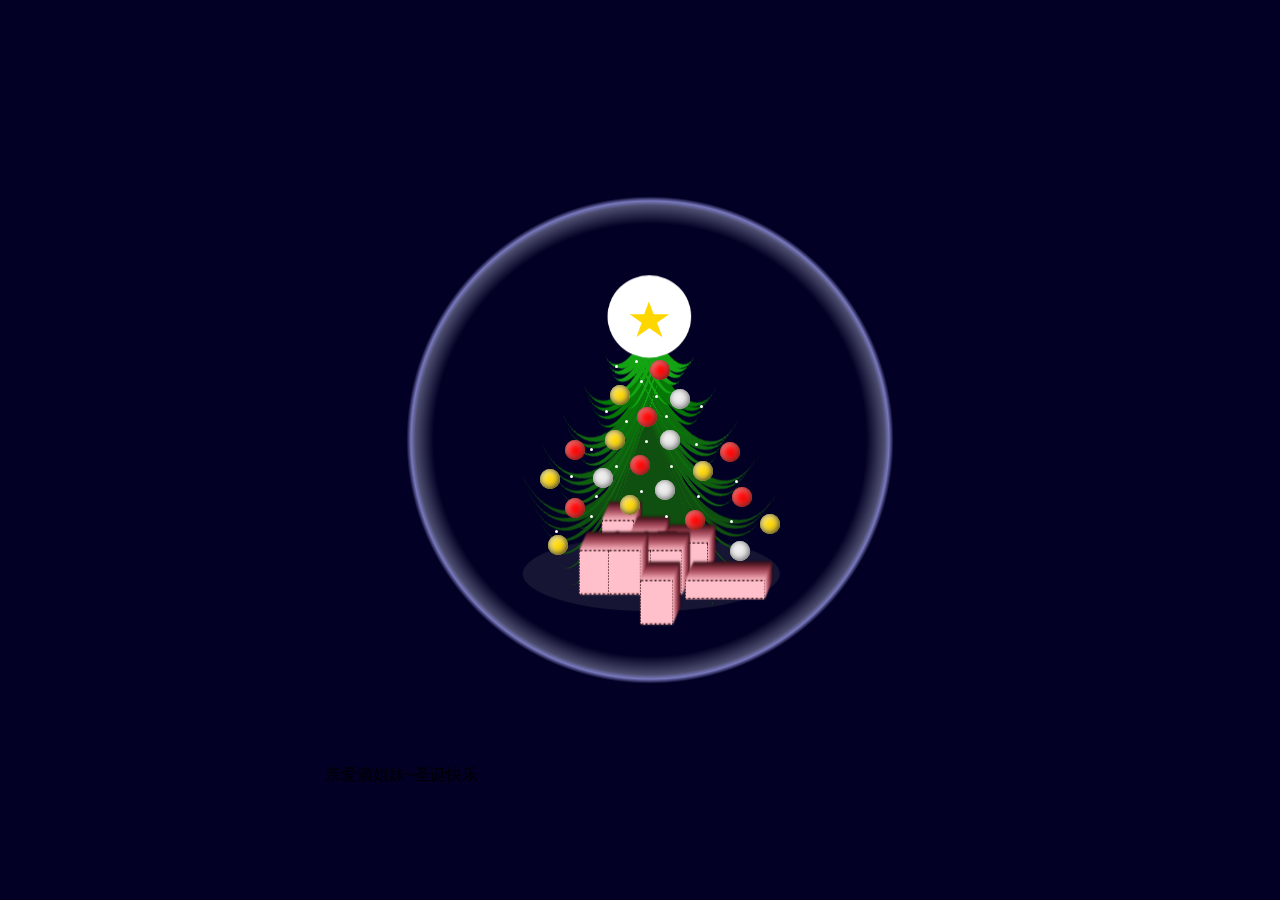
<file: ChristmasTree/index.html>
<!DOCTYPE html>
<html lang="en">

<head>
  <meta charset="UTF-8">
  <title>Codepen-challenge-christmas-tree</title>
  <style>
      <style>
    .text {
      color: whitesmoke;
      font-size: 45px;
      text-align: center;
      font-family: 'Fantasy';
      text-shadow: 5px 5px 5px yellow;
    }

    * {
      margin: 0;
      padding: 0;
      box-sizing: border-box;
    }

    body {
      background-color: #020024;
    }

    .bgg {
      position: fixed;
      display: grid;
      align-content: center;
      z-index: 1;
      height: 100vh;
      left: 50%;
      margin-left: -315px;
    }

    .bgg li.sphere {
      width: 650px;
      height: 650px;
      background: #020024;
      background: radial-gradient(rgba(2, 0, 36, 0.5) 47%, rgba(108, 108, 142, 0.7) 51%, rgba(171, 171, 255, 0.7) 52%, #020024 53%);
    }

    ul {
      list-style-type: none;
    }

    .tree {
      z-index: 2;
      position: fixed;
      left: 50%;
      margin-left: -160px;
      display: grid;
      height: 97vh;
      align-content: center;
      grid-template-areas: ". tree-top ."". tree-middle ."". tree-bottom ."". tree-stem .";
      grid-template-columns: 100px auto 100px;
      transform: rotateY(50deg) scaley(1.5);
    }

    .tree>li {
      position: relative;
      display: block;
    }

    .tree .top,
    .tree .top-star {
      grid-area: tree-top;
    }

    .tree .top li,
    .tree .top-star li {
      border-color: green;
    }

    .tree .top-star {
      grid-area: tree-top;
      width: 130px;
      height: 55px;
      position: absolute;
      background-color: #fff;
      border-radius: 50%;
      top: -48px;
      z-index: 10;
      left: 4px;
      animation: starLight 1.5s ease-out infinite alternate;
    }

    .tree .middle {
      grid-area: tree-middle;
    }

    .tree .bottom {
      grid-area: tree-bottom;
    }

    .tree .stem {
      grid-area: tree-stem;
    }

    .tree .tree-pts {
      margin: 0 auto;
      display: flex;
      justify-content: center;
    }

    .tree .tree-pts .pts {
      top: 0;
      position: absolute;
    }

    .tree li:nth-of-type(1) .pts {
      border-left: 10px solid #049c04;
      z-index: calc(8 - 1);
    }

    .tree li:nth-of-type(2) .pts {
      border-left: 10px solid #13a313;
      z-index: calc(8 - 2);
    }

    .tree li:nth-of-type(3) .pts {
      border-left: 10px solid #067806;
      z-index: calc(8 - 3);
    }

    .tree li:nth-of-type(4) .pts {
      border-left: 10px solid #0f6b0f;
      z-index: calc(8 - 4);
    }

    .tree li:nth-of-type(5) .pts {
      border-left: 10px solid #0f5f0f;
      z-index: calc(8 - 5);
    }

    .tree li:nth-of-type(6) .pts {
      border-left: 10px solid #0f4f0f;
      z-index: calc(8 - 6);
    }

    .tree li:nth-of-type(7) .stem {
      border-bottom-color: #0f4f0f;
      z-index: calc(8 - 7);
    }

    .tree li:nth-child(1) .tree-pts .pts:nth-of-type(1) {
      width: 1.7em;
      height: 2em;
      border-radius: 100% 0 0 0;
      transform: rotate(219.5deg) rotatey(28.5deg) translateX(4em);
    }

    .tree li:nth-child(1) .tree-pts .pts:nth-of-type(2) {
      width: 1.7em;
      height: 2em;
      border-radius: 100% 0 0 0;
      transform: rotate(218.5deg) rotatey(36.5deg) translateX(4em);
    }

    .tree li:nth-child(1) .tree-pts .pts:nth-of-type(3) {
      width: 1.7em;
      height: 2em;
      border-radius: 100% 0 0 0;
      transform: rotate(217.5deg) rotatey(44.5deg) translateX(4em);
    }

    .tree li:nth-child(1) .tree-pts .pts:nth-of-type(4) {
      width: 1.7em;
      height: 2em;
      border-radius: 100% 0 0 0;
      transform: rotate(216.5deg) rotatey(52.5deg) translateX(4em);
    }

    .tree li:nth-child(1) .tree-pts .pts:nth-of-type(5) {
      width: 1.7em;
      height: 2em;
      border-radius: 100% 0 0 0;
      transform: rotate(215.5deg) rotatey(60.5deg) translateX(4em);
    }

    .tree li:nth-child(1) .tree-pts .pts:nth-of-type(6) {
      width: 1.7em;
      height: 2em;
      border-radius: 100% 0 0 0;
      transform: rotate(214.5deg) rotatey(68.5deg) translateX(4em);
    }

    .tree li:nth-child(1) .tree-pts .pts:nth-of-type(7) {
      width: 1.7em;
      height: 2em;
      border-radius: 100% 0 0 0;
      transform: rotate(213.5deg) rotatey(76.5deg) translateX(4em);
    }

    .tree li:nth-child(1) .tree-pts .pts:nth-of-type(8) {
      width: 1.7em;
      height: 2em;
      border-radius: 100% 0 0 0;
      transform: rotate(212.5deg) rotatey(84.5deg) translateX(4em);
    }

    .tree li:nth-child(1) .tree-pts .pts:nth-of-type(9) {
      width: 1.7em;
      height: 2em;
      border-radius: 0 0 0 100%;
      transform: rotate(-40.5deg) rotatey(28.5deg) translateX(4em);
    }

    .tree li:nth-child(1) .tree-pts .pts:nth-of-type(10) {
      width: 1.7em;
      height: 2em;
      border-radius: 0 0 0 100%;
      transform: rotate(-41.5deg) rotatey(37deg) translateX(4em);
    }

    .tree li:nth-child(1) .tree-pts .pts:nth-of-type(11) {
      width: 1.7em;
      height: 2em;
      border-radius: 0 0 0 100%;
      transform: rotate(-42.5deg) rotatey(45.5deg) translateX(4em);
    }

    .tree li:nth-child(1) .tree-pts .pts:nth-of-type(12) {
      width: 1.7em;
      height: 2em;
      border-radius: 0 0 0 100%;
      transform: rotate(-43.5deg) rotatey(54deg) translateX(4em);
    }

    .tree li:nth-child(1) .tree-pts .pts:nth-of-type(13) {
      width: 1.7em;
      height: 2em;
      border-radius: 0 0 0 100%;
      transform: rotate(-44.5deg) rotatey(62.5deg) translateX(4em);
    }

    .tree li:nth-child(1) .tree-pts .pts:nth-of-type(14) {
      width: 1.7em;
      height: 2em;
      border-radius: 0 0 0 100%;
      transform: rotate(-45.5deg) rotatey(71deg) translateX(4em);
    }

    .tree li:nth-child(1) .tree-pts .pts:nth-of-type(15) {
      width: 1.7em;
      height: 2em;
      border-radius: 0 0 0 100%;
      transform: rotate(-46.5deg) rotatey(79.5deg) translateX(4em);
    }

    .tree li:nth-child(2) .tree-pts .pts:nth-of-type(1) {
      width: 3.4em;
      height: 4em;
      border-radius: 100% 0 0 0;
      transform: rotate(220deg) rotatey(29deg) translateX(4em);
    }

    .tree li:nth-child(2) .tree-pts .pts:nth-of-type(2) {
      width: 3.4em;
      height: 4em;
      border-radius: 100% 0 0 0;
      transform: rotate(219deg) rotatey(37deg) translateX(4em);
    }

    .tree li:nth-child(2) .tree-pts .pts:nth-of-type(3) {
      width: 3.4em;
      height: 4em;
      border-radius: 100% 0 0 0;
      transform: rotate(218deg) rotatey(45deg) translateX(4em);
    }

    .tree li:nth-child(2) .tree-pts .pts:nth-of-type(4) {
      width: 3.4em;
      height: 4em;
      border-radius: 100% 0 0 0;
      transform: rotate(217deg) rotatey(53deg) translateX(4em);
    }

    .tree li:nth-child(2) .tree-pts .pts:nth-of-type(5) {
      width: 3.4em;
      height: 4em;
      border-radius: 100% 0 0 0;
      transform: rotate(216deg) rotatey(61deg) translateX(4em);
    }

    .tree li:nth-child(2) .tree-pts .pts:nth-of-type(6) {
      width: 3.4em;
      height: 4em;
      border-radius: 100% 0 0 0;
      transform: rotate(215deg) rotatey(69deg) translateX(4em);
    }

    .tree li:nth-child(2) .tree-pts .pts:nth-of-type(7) {
      width: 3.4em;
      height: 4em;
      border-radius: 100% 0 0 0;
      transform: rotate(214deg) rotatey(77deg) translateX(4em);
    }

    .tree li:nth-child(2) .tree-pts .pts:nth-of-type(8) {
      width: 3.4em;
      height: 4em;
      border-radius: 100% 0 0 0;
      transform: rotate(213deg) rotatey(85deg) translateX(4em);
    }

    .tree li:nth-child(2) .tree-pts .pts:nth-of-type(9) {
      width: 3.4em;
      height: 4em;
      border-radius: 0 0 0 100%;
      transform: rotate(-40deg) rotatey(29deg) translateX(4em);
    }

    .tree li:nth-child(2) .tree-pts .pts:nth-of-type(10) {
      width: 3.4em;
      height: 4em;
      border-radius: 0 0 0 100%;
      transform: rotate(-41deg) rotatey(38deg) translateX(4em);
    }

    .tree li:nth-child(2) .tree-pts .pts:nth-of-type(11) {
      width: 3.4em;
      height: 4em;
      border-radius: 0 0 0 100%;
      transform: rotate(-42deg) rotatey(47deg) translateX(4em);
    }

    .tree li:nth-child(2) .tree-pts .pts:nth-of-type(12) {
      width: 3.4em;
      height: 4em;
      border-radius: 0 0 0 100%;
      transform: rotate(-43deg) rotatey(56deg) translateX(4em);
    }

    .tree li:nth-child(2) .tree-pts .pts:nth-of-type(13) {
      width: 3.4em;
      height: 4em;
      border-radius: 0 0 0 100%;
      transform: rotate(-44deg) rotatey(65deg) translateX(4em);
    }

    .tree li:nth-child(2) .tree-pts .pts:nth-of-type(14) {
      width: 3.4em;
      height: 4em;
      border-radius: 0 0 0 100%;
      transform: rotate(-45deg) rotatey(74deg) translateX(4em);
    }

    .tree li:nth-child(2) .tree-pts .pts:nth-of-type(15) {
      width: 3.4em;
      height: 4em;
      border-radius: 0 0 0 100%;
      transform: rotate(-46deg) rotatey(83deg) translateX(4em);
    }

    .tree li:nth-child(3) .tree-pts .pts:nth-of-type(1) {
      width: 5.1em;
      height: 6em;
      border-radius: 100% 0 0 0;
      transform: rotate(220.5deg) rotatey(29.5deg) translateX(4em);
    }

    .tree li:nth-child(3) .tree-pts .pts:nth-of-type(2) {
      width: 5.1em;
      height: 6em;
      border-radius: 100% 0 0 0;
      transform: rotate(219.5deg) rotatey(37.5deg) translateX(4em);
    }

    .tree li:nth-child(3) .tree-pts .pts:nth-of-type(3) {
      width: 5.1em;
      height: 6em;
      border-radius: 100% 0 0 0;
      transform: rotate(218.5deg) rotatey(45.5deg) translateX(4em);
    }

    .tree li:nth-child(3) .tree-pts .pts:nth-of-type(4) {
      width: 5.1em;
      height: 6em;
      border-radius: 100% 0 0 0;
      transform: rotate(217.5deg) rotatey(53.5deg) translateX(4em);
    }

    .tree li:nth-child(3) .tree-pts .pts:nth-of-type(5) {
      width: 5.1em;
      height: 6em;
      border-radius: 100% 0 0 0;
      transform: rotate(216.5deg) rotatey(61.5deg) translateX(4em);
    }

    .tree li:nth-child(3) .tree-pts .pts:nth-of-type(6) {
      width: 5.1em;
      height: 6em;
      border-radius: 100% 0 0 0;
      transform: rotate(215.5deg) rotatey(69.5deg) translateX(4em);
    }

    .tree li:nth-child(3) .tree-pts .pts:nth-of-type(7) {
      width: 5.1em;
      height: 6em;
      border-radius: 100% 0 0 0;
      transform: rotate(214.5deg) rotatey(77.5deg) translateX(4em);
    }

    .tree li:nth-child(3) .tree-pts .pts:nth-of-type(8) {
      width: 5.1em;
      height: 6em;
      border-radius: 100% 0 0 0;
      transform: rotate(213.5deg) rotatey(85.5deg) translateX(4em);
    }

    .tree li:nth-child(3) .tree-pts .pts:nth-of-type(9) {
      width: 5.1em;
      height: 6em;
      border-radius: 0 0 0 100%;
      transform: rotate(-39.5deg) rotatey(29.5deg) translateX(4em);
    }

    .tree li:nth-child(3) .tree-pts .pts:nth-of-type(10) {
      width: 5.1em;
      height: 6em;
      border-radius: 0 0 0 100%;
      transform: rotate(-40.5deg) rotatey(39deg) translateX(4em);
    }

    .tree li:nth-child(3) .tree-pts .pts:nth-of-type(11) {
      width: 5.1em;
      height: 6em;
      border-radius: 0 0 0 100%;
      transform: rotate(-41.5deg) rotatey(48.5deg) translateX(4em);
    }

    .tree li:nth-child(3) .tree-pts .pts:nth-of-type(12) {
      width: 5.1em;
      height: 6em;
      border-radius: 0 0 0 100%;
      transform: rotate(-42.5deg) rotatey(58deg) translateX(4em);
    }

    .tree li:nth-child(3) .tree-pts .pts:nth-of-type(13) {
      width: 5.1em;
      height: 6em;
      border-radius: 0 0 0 100%;
      transform: rotate(-43.5deg) rotatey(67.5deg) translateX(4em);
    }

    .tree li:nth-child(3) .tree-pts .pts:nth-of-type(14) {
      width: 5.1em;
      height: 6em;
      border-radius: 0 0 0 100%;
      transform: rotate(-44.5deg) rotatey(77deg) translateX(4em);
    }

    .tree li:nth-child(3) .tree-pts .pts:nth-of-type(15) {
      width: 5.1em;
      height: 6em;
      border-radius: 0 0 0 100%;
      transform: rotate(-45.5deg) rotatey(86.5deg) translateX(4em);
    }

    .tree li:nth-child(4) .tree-pts .pts:nth-of-type(1) {
      width: 6.8em;
      height: 8em;
      border-radius: 100% 0 0 0;
      transform: rotate(221deg) rotatey(30deg) translateX(4em);
    }

    .tree li:nth-child(4) .tree-pts .pts:nth-of-type(2) {
      width: 6.8em;
      height: 8em;
      border-radius: 100% 0 0 0;
      transform: rotate(220deg) rotatey(38deg) translateX(4em);
    }

    .tree li:nth-child(4) .tree-pts .pts:nth-of-type(3) {
      width: 6.8em;
      height: 8em;
      border-radius: 100% 0 0 0;
      transform: rotate(219deg) rotatey(46deg) translateX(4em);
    }

    .tree li:nth-child(4) .tree-pts .pts:nth-of-type(4) {
      width: 6.8em;
      height: 8em;
      border-radius: 100% 0 0 0;
      transform: rotate(218deg) rotatey(54deg) translateX(4em);
    }

    .tree li:nth-child(4) .tree-pts .pts:nth-of-type(5) {
      width: 6.8em;
      height: 8em;
      border-radius: 100% 0 0 0;
      transform: rotate(217deg) rotatey(62deg) translateX(4em);
    }

    .tree li:nth-child(4) .tree-pts .pts:nth-of-type(6) {
      width: 6.8em;
      height: 8em;
      border-radius: 100% 0 0 0;
      transform: rotate(216deg) rotatey(70deg) translateX(4em);
    }

    .tree li:nth-child(4) .tree-pts .pts:nth-of-type(7) {
      width: 6.8em;
      height: 8em;
      border-radius: 100% 0 0 0;
      transform: rotate(215deg) rotatey(78deg) translateX(4em);
    }

    .tree li:nth-child(4) .tree-pts .pts:nth-of-type(8) {
      width: 6.8em;
      height: 8em;
      border-radius: 100% 0 0 0;
      transform: rotate(214deg) rotatey(86deg) translateX(4em);
    }

    .tree li:nth-child(4) .tree-pts .pts:nth-of-type(9) {
      width: 6.8em;
      height: 8em;
      border-radius: 0 0 0 100%;
      transform: rotate(-39deg) rotatey(30deg) translateX(4em);
    }

    .tree li:nth-child(4) .tree-pts .pts:nth-of-type(10) {
      width: 6.8em;
      height: 8em;
      border-radius: 0 0 0 100%;
      transform: rotate(-40deg) rotatey(40deg) translateX(4em);
    }

    .tree li:nth-child(4) .tree-pts .pts:nth-of-type(11) {
      width: 6.8em;
      height: 8em;
      border-radius: 0 0 0 100%;
      transform: rotate(-41deg) rotatey(50deg) translateX(4em);
    }

    .tree li:nth-child(4) .tree-pts .pts:nth-of-type(12) {
      width: 6.8em;
      height: 8em;
      border-radius: 0 0 0 100%;
      transform: rotate(-42deg) rotatey(60deg) translateX(4em);
    }

    .tree li:nth-child(4) .tree-pts .pts:nth-of-type(13) {
      width: 6.8em;
      height: 8em;
      border-radius: 0 0 0 100%;
      transform: rotate(-43deg) rotatey(70deg) translateX(4em);
    }

    .tree li:nth-child(4) .tree-pts .pts:nth-of-type(14) {
      width: 6.8em;
      height: 8em;
      border-radius: 0 0 0 100%;
      transform: rotate(-44deg) rotatey(80deg) translateX(4em);
    }

    .tree li:nth-child(4) .tree-pts .pts:nth-of-type(15) {
      width: 6.8em;
      height: 8em;
      border-radius: 0 0 0 100%;
      transform: rotate(-45deg) rotatey(90deg) translateX(4em);
    }

    .tree li:nth-child(5) .tree-pts .pts:nth-of-type(1) {
      width: 8.5em;
      height: 10em;
      border-radius: 100% 0 0 0;
      transform: rotate(221.5deg) rotatey(30.5deg) translateX(4em);
    }

    .tree li:nth-child(5) .tree-pts .pts:nth-of-type(2) {
      width: 8.5em;
      height: 10em;
      border-radius: 100% 0 0 0;
      transform: rotate(220.5deg) rotatey(38.5deg) translateX(4em);
    }

    .tree li:nth-child(5) .tree-pts .pts:nth-of-type(3) {
      width: 8.5em;
      height: 10em;
      border-radius: 100% 0 0 0;
      transform: rotate(219.5deg) rotatey(46.5deg) translateX(4em);
    }

    .tree li:nth-child(5) .tree-pts .pts:nth-of-type(4) {
      width: 8.5em;
      height: 10em;
      border-radius: 100% 0 0 0;
      transform: rotate(218.5deg) rotatey(54.5deg) translateX(4em);
    }

    .tree li:nth-child(5) .tree-pts .pts:nth-of-type(5) {
      width: 8.5em;
      height: 10em;
      border-radius: 100% 0 0 0;
      transform: rotate(217.5deg) rotatey(62.5deg) translateX(4em);
    }

    .tree li:nth-child(5) .tree-pts .pts:nth-of-type(6) {
      width: 8.5em;
      height: 10em;
      border-radius: 100% 0 0 0;
      transform: rotate(216.5deg) rotatey(70.5deg) translateX(4em);
    }

    .tree li:nth-child(5) .tree-pts .pts:nth-of-type(7) {
      width: 8.5em;
      height: 10em;
      border-radius: 100% 0 0 0;
      transform: rotate(215.5deg) rotatey(78.5deg) translateX(4em);
    }

    .tree li:nth-child(5) .tree-pts .pts:nth-of-type(8) {
      width: 8.5em;
      height: 10em;
      border-radius: 100% 0 0 0;
      transform: rotate(214.5deg) rotatey(86.5deg) translateX(4em);
    }

    .tree li:nth-child(5) .tree-pts .pts:nth-of-type(9) {
      width: 8.5em;
      height: 10em;
      border-radius: 0 0 0 100%;
      transform: rotate(-38.5deg) rotatey(30.5deg) translateX(4em);
    }

    .tree li:nth-child(5) .tree-pts .pts:nth-of-type(10) {
      width: 8.5em;
      height: 10em;
      border-radius: 0 0 0 100%;
      transform: rotate(-39.5deg) rotatey(41deg) translateX(4em);
    }

    .tree li:nth-child(5) .tree-pts .pts:nth-of-type(11) {
      width: 8.5em;
      height: 10em;
      border-radius: 0 0 0 100%;
      transform: rotate(-40.5deg) rotatey(51.5deg) translateX(4em);
    }

    .tree li:nth-child(5) .tree-pts .pts:nth-of-type(12) {
      width: 8.5em;
      height: 10em;
      border-radius: 0 0 0 100%;
      transform: rotate(-41.5deg) rotatey(62deg) translateX(4em);
    }

    .tree li:nth-child(5) .tree-pts .pts:nth-of-type(13) {
      width: 8.5em;
      height: 10em;
      border-radius: 0 0 0 100%;
      transform: rotate(-42.5deg) rotatey(72.5deg) translateX(4em);
    }

    .tree li:nth-child(5) .tree-pts .pts:nth-of-type(14) {
      width: 8.5em;
      height: 10em;
      border-radius: 0 0 0 100%;
      transform: rotate(-43.5deg) rotatey(83deg) translateX(4em);
    }

    .tree li:nth-child(5) .tree-pts .pts:nth-of-type(15) {
      width: 8.5em;
      height: 10em;
      border-radius: 0 0 0 100%;
      transform: rotate(-44.5deg) rotatey(93.5deg) translateX(4em);
    }

    .tree li:nth-child(6) .tree-pts .pts:nth-of-type(1) {
      width: 10.2em;
      height: 12em;
      border-radius: 100% 0 0 0;
      transform: rotate(222deg) rotatey(31deg) translateX(4em);
    }

    .tree li:nth-child(6) .tree-pts .pts:nth-of-type(2) {
      width: 10.2em;
      height: 12em;
      border-radius: 100% 0 0 0;
      transform: rotate(221deg) rotatey(39deg) translateX(4em);
    }

    .tree li:nth-child(6) .tree-pts .pts:nth-of-type(3) {
      width: 10.2em;
      height: 12em;
      border-radius: 100% 0 0 0;
      transform: rotate(220deg) rotatey(47deg) translateX(4em);
    }

    .tree li:nth-child(6) .tree-pts .pts:nth-of-type(4) {
      width: 10.2em;
      height: 12em;
      border-radius: 100% 0 0 0;
      transform: rotate(219deg) rotatey(55deg) translateX(4em);
    }

    .tree li:nth-child(6) .tree-pts .pts:nth-of-type(5) {
      width: 10.2em;
      height: 12em;
      border-radius: 100% 0 0 0;
      transform: rotate(218deg) rotatey(63deg) translateX(4em);
    }

    .tree li:nth-child(6) .tree-pts .pts:nth-of-type(6) {
      width: 10.2em;
      height: 12em;
      border-radius: 100% 0 0 0;
      transform: rotate(217deg) rotatey(71deg) translateX(4em);
    }

    .tree li:nth-child(6) .tree-pts .pts:nth-of-type(7) {
      width: 10.2em;
      height: 12em;
      border-radius: 100% 0 0 0;
      transform: rotate(216deg) rotatey(79deg) translateX(4em);
    }

    .tree li:nth-child(6) .tree-pts .pts:nth-of-type(8) {
      width: 10.2em;
      height: 12em;
      border-radius: 100% 0 0 0;
      transform: rotate(215deg) rotatey(87deg) translateX(4em);
    }

    .tree li:nth-child(6) .tree-pts .pts:nth-of-type(9) {
      width: 10.2em;
      height: 12em;
      border-radius: 0 0 0 100%;
      transform: rotate(-38deg) rotatey(31deg) translateX(4em);
    }

    .tree li:nth-child(6) .tree-pts .pts:nth-of-type(10) {
      width: 10.2em;
      height: 12em;
      border-radius: 0 0 0 100%;
      transform: rotate(-39deg) rotatey(42deg) translateX(4em);
    }

    .tree li:nth-child(6) .tree-pts .pts:nth-of-type(11) {
      width: 10.2em;
      height: 12em;
      border-radius: 0 0 0 100%;
      transform: rotate(-40deg) rotatey(53deg) translateX(4em);
    }

    .tree li:nth-child(6) .tree-pts .pts:nth-of-type(12) {
      width: 10.2em;
      height: 12em;
      border-radius: 0 0 0 100%;
      transform: rotate(-41deg) rotatey(64deg) translateX(4em);
    }

    .tree li:nth-child(6) .tree-pts .pts:nth-of-type(13) {
      width: 10.2em;
      height: 12em;
      border-radius: 0 0 0 100%;
      transform: rotate(-42deg) rotatey(75deg) translateX(4em);
    }

    .tree li:nth-child(6) .tree-pts .pts:nth-of-type(14) {
      width: 10.2em;
      height: 12em;
      border-radius: 0 0 0 100%;
      transform: rotate(-43deg) rotatey(86deg) translateX(4em);
    }

    .tree li:nth-child(6) .tree-pts .pts:nth-of-type(15) {
      width: 10.2em;
      height: 12em;
      border-radius: 0 0 0 100%;
      transform: rotate(-44deg) rotatey(97deg) translateX(4em);
    }

    .left {
      right: 50%;
      margin-right: -38px;
    }

    .right {
      left: 50%;
      margin-left: -38px;
    }

    .tree-stem .stem {
      width: 0;
      height: 0;
      border-left: 70px solid transparent;
      border-right: 70px solid transparent;
      border-bottom: 120px solid #0f4f0f;
      margin: 0 auto;
    }

    .gift {
      position: absolute;
      width: 50px;
      height: 30px;
      margin: 5px;
      background-color: #ffc0cb;
      border: 1px dotted #42161e;
      z-index: 20;
      box-shadow: 1px -1px 2px #f5b0bc, 2px -2px 2px #e89daa, 3px -3px 2px #da8a98, 4px -4px 2px #ce7a89, 5px -5px 2px #bb6676, 6px -6px 2px #af5969, 7px -7px 2px #a04a5a, 8px -8px 2px #943e4e, 9px -9px 2px #803442, 10px -10px 2px #6b2834, 11px -11px 2px #541e28, 12px -12px 2px #42161e;
    }

    .g1 {
      left: -10px;
      top: 110px;
    }

    .g2 {
      left: 33px;
      top: 120px;
      height: 15px;
    }

    .g3 {
      left: 85px;
      top: 125px;
      width: 70px;
      height: 22px;
    }

    .g4 {
      left: -45px;
      top: 130px;
    }

    .g5 {
      left: 45px;
      top: 130px;
    }

    .g6 {
      left: 0px;
      top: 130px;
    }

    .g7 {
      left: 65px;
      top: 130px;
    }

    .g8 {
      left: 120px;
      top: 150px;
      height: 13px;
      width: 123px;
    }

    .g9 {
      left: 50px;
      top: 150px;
    }

    .shadow {
      width: 400px;
      height: 50px;
      background-color: rgba(42, 41, 68, 0.5);
      position: absolute;
      border-radius: 50%;
      top: 126px;
      left: -128px;
    }

    .toys {
      display: grid;
      position: absolute;
      gap: 5px;
      grid-template-columns: repeat(9, 20px);
      grid-template-rows: repeat(12, 20px);
      left: calc(50% - 100px);
      top: calc(50% - 135px);
      z-index: 2;
    }

    .toys .star {
      top: -30px;
      left: 10px;
      position: relative;
      border-right: 100px solid transparent;
      border-bottom: 70px solid gold;
      border-left: 100px solid transparent;
      transform: rotate(35deg) scale(0.2);
    }

    .toys .star:before {
      border-bottom: 80px solid gold;
      border-left: 30px solid transparent;
      border-right: 30px solid transparent;
      position: absolute;
      top: -45px;
      left: -65px;
      content: '';
      transform: rotate(-35deg);
    }

    .toys .star:after {
      position: absolute;
      top: 3px;
      left: -105px;
      border-right: 100px solid transparent;
      border-bottom: 70px solid gold;
      border-left: 100px solid transparent;
      transform: rotate(-70deg);
      content: '';
    }

    .toys .ball {
      width: 20px;
      height: 20px;
      background-color: #f00;
      border-radius: 50%;
      z-index: 1;
      position: absolute;
    }

    .toys .b1,
    .toys .b4,
    .toys .b5,
    .toys .b8,
    .toys .b11,
    .toys .b13,
    .toys .b16,
    .toys .b18 {
      background-color: red;
      box-shadow: -1px -1px 6px inset #600, 1px 1px 8px inset #ffc9c9;
    }

    .toys .b2,
    .toys .b6,
    .toys .b9,
    .toys .b12,
    .toys .b14,
    .toys .b17,
    .toys .b20 {
      background-color: gold;
      box-shadow: -1px -1px 6px inset #3a3101, 1px 1px 8px inset #ffffff;
    }

    .toys .b3,
    .toys .b7,
    .toys .b10,
    .toys .b15,
    .toys .b19 {
      background-color: #ececec;
      box-shadow: -1px -1px 6px inset #615f5f, 1px 1px 8px inset #ffffff;
    }

    .toys .b1 {
      grid-area: 3 / 5;
      top: -5px;
      left: 10px;
    }

    .toys .b2 {
      grid-area: 4 / 4;
      top: -5px;
      left: -5px;
    }

    .toys .b3 {
      grid-area: 4 / 6;
      top: -1px;
      left: 5px;
    }

    .toys .b4 {
      grid-area: 5 / 5;
      top: -8px;
      left: -3px;
    }

    .toys .b5 {
      grid-area: 6 / 2;
    }

    .toys .b6 {
      grid-area: 6 / 4;
      top: -10px;
      left: -10px;
    }

    .toys .b7 {
      grid-area: 6 / 6;
      top: -10px;
      left: -5px;
    }

    .toys .b8 {
      grid-area: 6 / 8;
      top: 2px;
      left: 5px;
    }

    .toys .b9 {
      grid-area: 7 / 1;
      top: 4px;
      left: 0px;
    }

    .toys .b10 {
      grid-area: 7 / 3;
      top: 3px;
      left: 3px;
    }

    .toys .b11 {
      grid-area: 7 / 5;
      top: -10px;
      left: -10px;
    }

    .toys .b12 {
      grid-area: 7 / 7;
      top: -4px;
      left: 3px;
    }

    .toys .b13 {
      grid-area: 8 / 2;
      top: 8px;
      left: 0px;
    }

    .toys .b14 {
      grid-area: 8 / 4;
      top: 5px;
      left: 5px;
    }

    .toys .b15 {
      grid-area: 8 / 6;
      top: -10px;
      left: -10px;
    }

    .toys .b16 {
      grid-area: 8 / 8;
      top: -3px;
      left: 17px;
    }

    .toys .b17 {
      grid-area: 9 / 1;
      top: 20px;
      left: 8px;
    }

    .toys .b18 {
      grid-area: 9 / 6;
      top: -5px;
      left: 20px;
    }

    .toys .b19 {
      grid-area: 9 / 10;
      top: 26px;
      left: -30px;
    }

    .toys .b20 {
      grid-area: 8 / 10;
      top: 24px;
      left: 0px;
    }

    .light {
      width: 3px;
      height: 3px;
      border-radius: 50%;
      position: absolute;
      background-color: #fff;
      animation: lights 1.5s ease-in infinite alternate;
    }

    .l1 {
      grid-area: 2 / 5;
      top: 5px;
      left: 5px;
    }

    .l2 {
      grid-area: 3 / 4;
      animation-delay: 0.4s;
    }

    .l3 {
      grid-area: 3/ 5;
      top: -5px;
      left: -5px;
      animation-delay: 0.6s;
    }

    .l4 {
      grid-area: 3 / 5;
      top: 15px;
      left: 0px;
      animation-delay: 0.8s;
    }

    .l5 {
      grid-area: 2 / 5;
      top: 5px;
      left: 5px;
      animation-delay: 1s;
    }

    .l7 {
      grid-area: 4 / 5;
      top: 5px;
      left: 15px;
    }

    .l8 {
      animation-delay: 0.4s;
      grid-area: 5 / 7;
      top: -10px;
      left: 10px;
    }

    .l9 {
      animation-delay: 0.6s;
      grid-area: 5 / 6;
    }

    .l10 {
      animation-delay: 0.8s;
      grid-area: 5 / 3;
      top: -5px;
      left: 15px;
    }

    .l11 {
      animation-delay: 1s;
      grid-area: 5 / 4;
      top: 5px;
      left: 10px;
    }

    .l12 {
      grid-area: 6 / 5;
      left: 5px;
    }

    .l13 {
      animation-delay: 0.4s;
      grid-area: 6 / 7;
      left: 5px;
      top: 3px;
    }

    .l14 {
      animation-delay: 0.6s;
      grid-area: 7 / 6;
      left: 5px;
    }

    .l15 {
      animation-delay: 0.8s;
      grid-area: 6 / 3;
      top: 8px;
    }

    .l16 {
      animation-delay: 1s;
      grid-area: 7 / 4;
    }

    .l17 {
      grid-area: 8 / 5;
    }

    .l18 {
      animation-delay: 0.4s;
      grid-area: 9 / 6;
    }

    .l19 {
      animation-delay: 0.6s;
      grid-area: 8 / 7;
      top: 5px;
      left: 7px;
    }

    .l20 {
      animation-delay: 0.8s;
      grid-area: 8 / 2;
      top: -15px;
      left: 5px;
    }

    .l21 {
      animation-delay: 1s;
      grid-area: 8/ 3;
      left: 5px;
      top: 5px;
    }

    .l22 {
      animation-delay: 0.4s;
      grid-area: 7 / 8;
      top: 15px;
      left: 20px;
    }

    .l23 {
      animation-delay: 0.6s;
      grid-area: 9 / 1;
      left: 15px;
      top: 15px;
    }

    .l24 {
      animation-delay: 0.8s;
      grid-area: 9 / 3;
    }

    .l25 {
      animation-delay: 1s;
      grid-area: 9 / 8;
      top: 5px;
      left: 15px;
    }

    .l6 {
      grid-area: 2 / 5;
      top: 10px;
      left: 20px;
    }

    @keyframes starLight {
      0% {
        background: radial-gradient(ellipse at center, gold 0%, rgba(255, 240, 158, 0.5) 42%, rgba(255, 242, 173, 0.2) 58%, rgba(255, 255, 255, 0.1) 100%);
      }

      15% {
        background: radial-gradient(ellipse at center, gold 0%, rgba(255, 240, 158, 0.5) 41%, rgba(255, 242, 173, 0.2) 59%, rgba(255, 255, 255, 0.1) 100%);
      }

      25% {
        background: radial-gradient(ellipse at center, gold 0%, rgba(255, 240, 158, 0.5) 40%, rgba(255, 242, 173, 0.2) 60%, rgba(255, 255, 255, 0.1) 100%);
      }

      35% {
        background: radial-gradient(ellipse at center, gold 0%, rgba(255, 240, 158, 0.5) 39%, rgba(255, 242, 173, 0.2) 61%, rgba(255, 255, 255, 0.1) 100%);
      }

      50% {
        background: radial-gradient(ellipse at center, gold 0%, rgba(255, 240, 158, 0.5) 38%, rgba(255, 242, 173, 0.2) 62%, rgba(255, 255, 255, 0.1) 100%);
      }

      65% {
        background: radial-gradient(ellipse at center, gold 0%, rgba(255, 240, 158, 0.5) 37%, rgba(255, 242, 173, 0.2) 63%, rgba(255, 255, 255, 0.1) 100%);
      }

      75% {
        background: radial-gradient(ellipse at center, gold 0%, rgba(255, 240, 158, 0.5) 36%, rgba(255, 242, 173, 0.2) 64%, rgba(255, 255, 255, 0.1) 100%);
      }

      85% {
        background: radial-gradient(ellipse at center, gold 0%, rgba(255, 240, 158, 0.5) 35%, rgba(255, 242, 173, 0.2) 65%, rgba(255, 255, 255, 0.1) 100%);
      }

      100% {
        background: radial-gradient(ellipse at center, gold 0%, rgba(255, 240, 158, 0.5) 34%, rgba(255, 242, 173, 0.2) 66%, rgba(255, 255, 255, 0.1) 100%);
      }
    }

    @keyframes lights {
      0% {
        box-shadow: 0 0 0px 0px #fff;
      }

      25% {
        box-shadow: 0 0 1px 1px #fff;
      }

      50% {
        box-shadow: 0 0 2px 2px #fff;
      }

      75% {
        box-shadow: 0 0 3px 3px #fff;
      }

      100% {
        box-shadow: 0 0 4px 4px #fff;
      }
    }
  </style>

  </style>
</head>

<body>
    <ul class="bgg">
      <li class="sphere"></li>
      <p class="text">亲爱滴姐妹~圣诞快乐</p>
    </ul>
    <ul class="tree">
      <li class="top-star"> </li>
      <li class="top">
        <ul class="tree-pts">
          <li class="pts left"></li>
          <li class="pts left"></li>
          <li class="pts left"></li>
          <li class="pts left"></li>
          <li class="pts left"></li>
          <li class="pts left"></li>
          <li class="pts left"></li>
          <li class="pts left"></li>
          <li class="pts right"></li>
          <li class="pts right"></li>
          <li class="pts right"></li>
          <li class="pts right"></li>
          <li class="pts right"></li>
          <li class="pts right"></li>
          <li class="pts right"></li>
        </ul>
      </li>
      <li class="middle first">
        <ul class="tree-pts">
          <li class="pts left"></li>
          <li class="pts left"></li>
          <li class="pts left"></li>
          <li class="pts left"></li>
          <li class="pts left"></li>
          <li class="pts left"></li>
          <li class="pts left"></li>
          <li class="pts left"></li>
          <li class="pts right"></li>
          <li class="pts right"></li>
          <li class="pts right"></li>
          <li class="pts right"></li>
          <li class="pts right"></li>
          <li class="pts right"></li>
          <li class="pts right"></li>
        </ul>
      </li>
      <li class="middle second">
        <ul class="tree-pts">
          <li class="pts left"></li>
          <li class="pts left"></li>
          <li class="pts left"></li>
          <li class="pts left"></li>
          <li class="pts left"></li>
          <li class="pts left"></li>
          <li class="pts left"></li>
          <li class="pts left"></li>
          <li class="pts right"></li>
          <li class="pts right"></li>
          <li class="pts right"></li>
          <li class="pts right"></li>
          <li class="pts right"></li>
          <li class="pts right"></li>
          <li class="pts right"></li>
        </ul>
      </li>
      <li class="middle third">
        <ul class="tree-pts">
          <li class="pts left"></li>
          <li class="pts left"></li>
          <li class="pts left"></li>
          <li class="pts left"></li>
          <li class="pts left"></li>
          <li class="pts left"></li>
          <li class="pts left"></li>
          <li class="pts left"></li>
          <li class="pts right"></li>
          <li class="pts right"></li>
          <li class="pts right"></li>
          <li class="pts right"></li>
          <li class="pts right"></li>
          <li class="pts right"></li>
          <li class="pts right"></li>
        </ul>
      </li>
      <li class="bottom outer">
        <ul class="tree-pts">
          <li class="pts left"></li>
          <li class="pts left"></li>
          <li class="pts left"></li>
          <li class="pts left"></li>
          <li class="pts left"></li>
          <li class="pts left"></li>
          <li class="pts left"></li>
          <li class="pts left"></li>
          <li class="pts right"></li>
          <li class="pts right"></li>
          <li class="pts right"></li>
          <li class="pts right"></li>
          <li class="pts right"></li>
          <li class="pts right"></li>
          <li class="pts right"></li>
        </ul>
      </li>
      <li class="stem">
        <ul class="tree-stem">
          <li class="stem"></li>
          <li class="gift g1"></li>
          <li class="gift g2"></li>
          <li class="gift g3"></li>
          <li class="gift g4"></li>
          <li class="gift g5"></li>
          <li class="gift g6"></li>
          <li class="gift g7"></li>
          <li class="gift g8"></li>
          <li class="gift g9"></li>
          <li class="shadow"></li>
        </ul>
      </li>
    </ul>
    <ul class="toys">
      <li class="star"></li>
      <li class="ball b1"></li>
      <li class="ball b2"></li>
      <li class="ball b3"></li>
      <li class="ball b4"></li>
      <li class="ball b5"></li>
      <li class="ball b6"></li>
      <li class="ball b7"></li>
      <li class="ball b8"></li>
      <li class="ball b9"></li>
      <li class="ball b10"></li>
      <li class="ball b11"></li>
      <li class="ball b12"></li>
      <li class="ball b13"></li>
      <li class="ball b14"></li>
      <li class="ball b15"></li>
      <li class="ball b16"></li>
      <li class="ball b17"></li>
      <li class="ball b18"></li>
      <li class="ball b19"></li>
      <li class="ball b20"></li>
      <li class="light l1"></li>
      <li class="light l2"></li>
      <li class="light l3"></li>
      <li class="light l4"></li>
      <li class="light l5"></li>
      <li class="light l6"></li>
      <li class="light l7"></li>
      <li class="light l8"></li>
      <li class="light l9"></li>
      <li class="light l10"></li>
      <li class="light l11"></li>
      <li class="light l12"></li>
      <li class="light l13"></li>
      <li class="light l14"></li>
      <li class="light l15"></li>
      <li class="light l16"></li>
      <li class="light l17"></li>
      <li class="light l18"></li>
      <li class="light l19"></li>
      <li class="light l20"></li>
      <li class="light l21"></li>
      <li class="light l22"></li>
      <li class="light l23"></li>
      <li class="light l24"></li>
      <li class="light l25"></li>
    </ul>
</body>

</html>
</file>
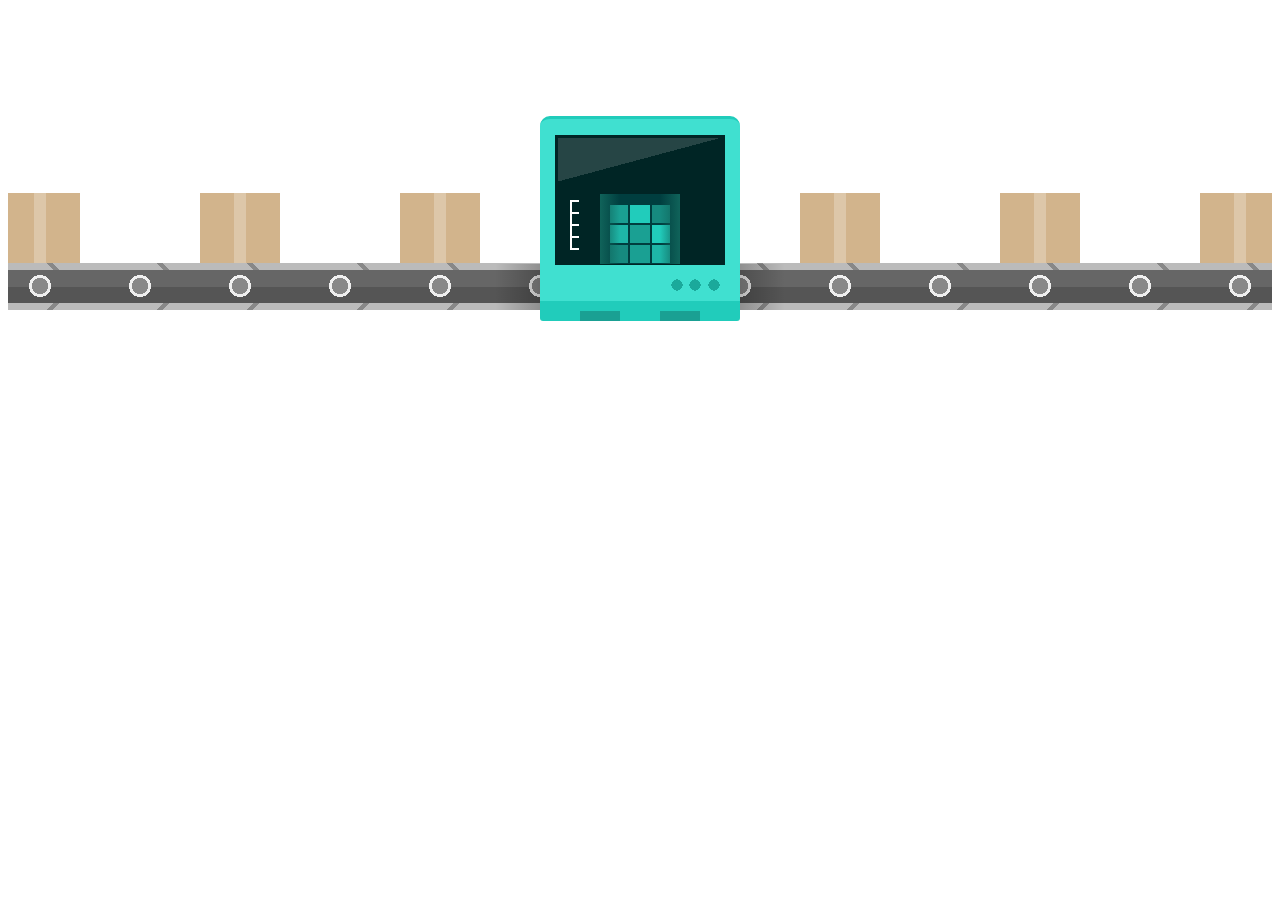
<file: ExpressScanningRack/index.html>
<!DOCTYPE html>
<html lang="en">
<head>
    <meta charset="UTF-8">
    <meta http-equiv="X-UA-Compatible" content="IE=edge">
    <meta name="viewport" content="width=device-width, initial-scale=1.0">
    <title>快递扫描架</title>
    <link rel="stylesheet" href="./index.css">
</head>
<body>
    <div></div>
</body>
</html>
</file>
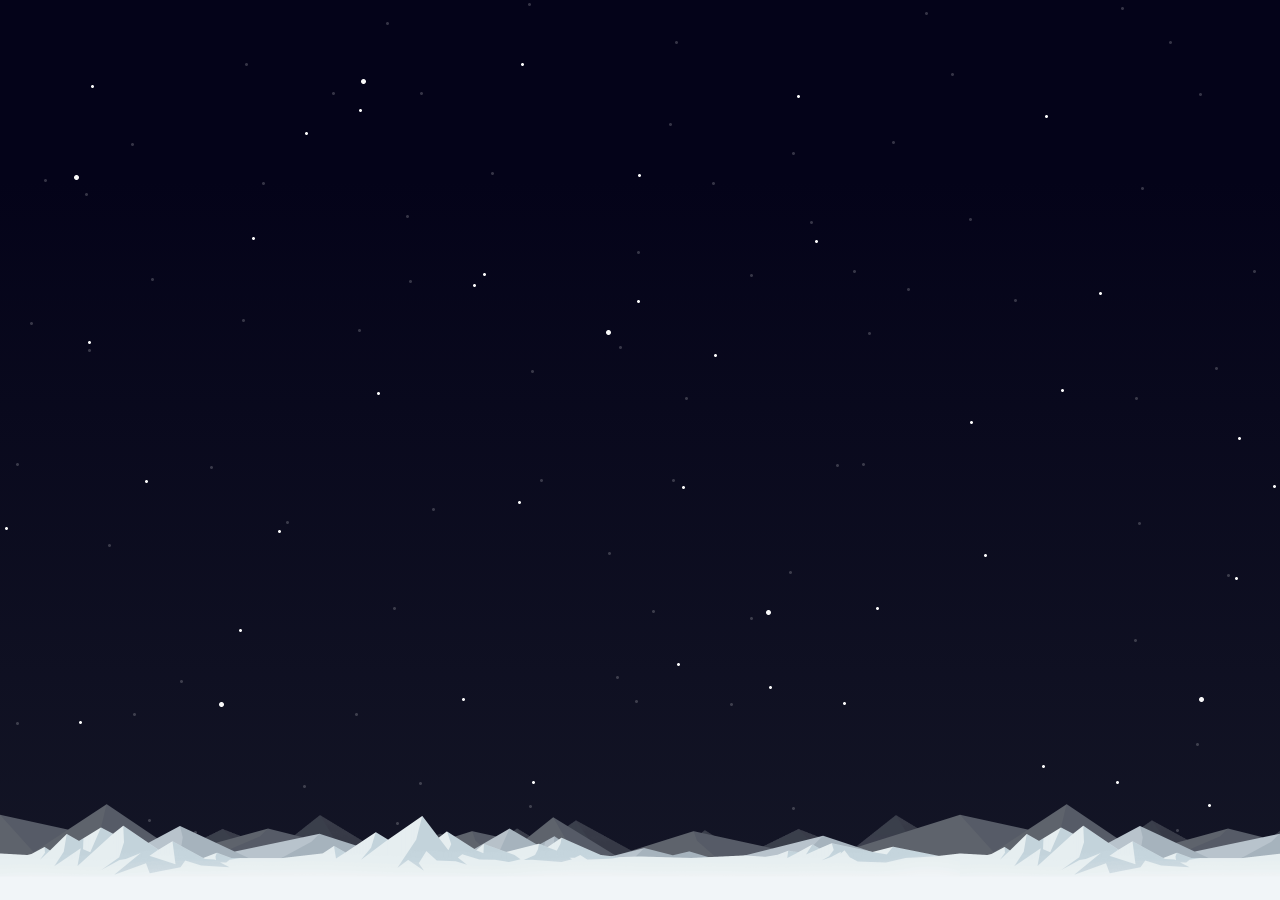
<file: NightMountainsStarrySky/index.html>
<!DOCTYPE html>

<html>

<head>
    <meta http-equiv="Content-Type" content="text/html; charset=UTF-8">
    <meta name="robots" content="noindex">
    <title>Night Mountains Starry Sky</title>
    <meta name="author" content="iowen.cn">
    <style>
        html,
        body {
            background: #1B1D1F;
            background-image: linear-gradient(to top, #141626 0%, #040319 80%);
            margin: 0;
            padding: 0;
            height: 100vh;
            width: 100%;
        }

        .banner-wrap,
        #stage {
            width: 100%;
            height: 100%;
        }

        #stage {
            overflow: hidden;
            position: relative;
            z-index: 0;
        }

        #stage .space {
            width: 3840px;
            height: 100%;
            position: absolute;
            top: 0;
            left: 0;
            z-index: 0;
            background: url(./images/space.png) repeat-x;
        }

        #stage .mountains {
            width: 100%;
            height: 17.78125em;
            overflow: hidden;
            position: absolute;
            left: 0;
            bottom: 0;
            z-index: 1;
            opacity: 0;
            -webkit-transition: opacity 0.2s linear 0s;
            -moz-transition: opacity 0.2s linear 0s;
            transition: opacity 0.2s linear 0s;
            -webkit-transform-origin: center top;
            -moz-transform-origin: center top;
            transform-origin: center top;
        }

        #stage .mountain {
            width: 240em;
            position: absolute;
            left: 0;
            bottom: 0;
        }

        #stage .mountain-1 {
            height: 10.5em;
            z-index: 3;
            background: url(./images/mountain-1.png) repeat-x;
            background-size: auto 50%;
            background-position: 0 bottom;
        }

        #stage .mountain-2 {
            height: 12em;
            z-index: 2;
            background: url(./images/mountain-2.png) repeat-x;
            background-size: auto 50%;
            background-position: 0 bottom;
        }

        #stage .mountain-3 {
            height: 17.78125em;
            z-index: 1;
            background: url(./images/mountain-3.png) repeat-x;
            background-size: auto 30%;
            background-position: 0 bottom;
        }

        #stage .bear-wrapper {
            width: 6.25em;
            height: 3.125em;
            position: absolute;
            margin-left: -3.125em;
            left: 50%;
            bottom: 40px;
            z-index: 999;
        }

        #stage .bear {
            width: 3.12em;
            height: 1.625em;
            position: absolute;
            margin-left: -1.5625em;
            left: -4%;
            bottom: 20px;
            z-index: 999;
            background: url(./images/bear.png) 0 0 no-repeat;
            background-size: 25em 100%;
            opacity: 0;
        }

        .scenes-ready #stage .space {
            -webkit-transform: translate3d(0, 0, 0);
            -moz-transform: translate3d(0, 0, 0);
            transform: translate3d(0, 0, 0);
            -webkit-animation: moving 450s linear 0.8s infinite normal none;
            -moz-animation: moving 450s linear 0.8s infinite normal none;
            animation: moving 450s linear 0.8s infinite normal none;
        }

        .scenes-ready #stage .mountains {
            opacity: 1;
            -webkit-animation: mountains-in 0.8s ease-out 0s 1 normal forwards;
            -moz-animation: mountains-in 0.8s ease-out 0s 1 normal forwards;
            animation: mountains-in 0.8s ease-out 0s 1 normal forwards;
        }

        .scenes-ready #stage .mountain-1 {
            -webkit-transform: translate3d(0, 0, 0);
            -moz-transform: translate3d(0, 0, 0);
            transform: translate3d(0, 0, 0);
            -webkit-animation: moving 100s linear 0.8s infinite normal none;
            -moz-animation: moving 100s linear 0.8s infinite normal none;
            animation: moving 100s linear 0.8s infinite normal none;
        }

        .scenes-ready #stage .mountain-2 {
            -webkit-transform: translate3d(0, 0, 0);
            -moz-transform: translate3d(0, 0, 0);
            transform: translate3d(0, 0, 0);
            -webkit-animation: moving 160s linear 0.8s infinite normal none;
            -moz-animation: moving 160s linear 0.8s infinite normal none;
            animation: moving 160s linear 0.8s infinite normal none;
        }

        .scenes-ready #stage .mountain-3 {
            -webkit-transform: translate3d(0, 0, 0);
            -moz-transform: translate3d(0, 0, 0);
            transform: translate3d(0, 0, 0);
            -webkit-animation: moving 360s linear 0.8s infinite normal none;
            -moz-animation: moving 360s linear 0.8s infinite normal none;
            animation: moving 360s linear 0.8s infinite normal none;
        }

        .scenes-ready #stage .bear {
            opacity: 1;
            -webkit-transition: opacity 0.4s linear 0.6s;
            -moz-transition: opacity 0.4s linear 0.6s;
            transition: opacity 0.4s linear 0.6s;
        }

        .scenes-ready #stage .bear {
            -webkit-animation: bear-run-in 3.6s step-end 0.6s 1 normal forwards, bear-run 0.8s steps(8) 4.2s infinite normal forwards;
            -moz-animation: bear-run-in 3.6s step-end 0.6s 1 normal forwards, bear-run 0.8s steps(8) 4.2s infinite normal forwards;
            animation: bear-run-in 3.6s step-end 0.6s 1 normal forwards, bear-run 0.8s steps(8) 4.2s infinite normal forwards;
        }

        .scenes-ready #stage .bear.reset {
            left: 50%;
            opacity: 1;
            -webkit-animation: none 0s linear 0s infinite normal none;
            -moz-animation: none 0s linear 0s infinite normal none;
            animation: none 0s linear 0s infinite normal none;
        }

        .scenes-ready #stage .bear.running {
            left: 50%;
            -webkit-animation: bear-run 0.8s steps(8) 0s infinite normal none;
            -moz-animation: bear-run 0.8s steps(8) 0s infinite normal none;
            animation: bear-run 0.8s steps(8) 0s infinite normal none;
        }

        @-webkit-keyframes mountains-in {
            0% {
                -webkit-transform: scale(1.5);
            }

            100% {
                -webkit-transform: scale(1);
            }
        }

        @-moz-keyframes mountains-in {
            0% {
                -moz-transform: scale(1.5);
            }

            100% {
                -moz-transform: scale(1);
            }
        }

        @keyframes mountains-in {
            0% {
                transform: scale(1.5);
            }

            100% {
                transform: scale(1);
            }
        }

        @-webkit-keyframes moving {
            0% {
                -webkit-transform: translate3d(0, 0, 0);
            }

            100% {
                -webkit-transform: translate3d(-50%, 0, 0);
            }
        }

        @-moz-keyframes moving {
            0% {
                -moz-transform: translate3d(0, 0, 0);
            }

            100% {
                -moz-transform: translate3d(-50%, 0, 0);
            }
        }

        @keyframes moving {
            0% {
                transform: translate3d(0, 0, 0);
            }

            100% {
                transform: translate3d(-50%, 0, 0);
            }
        }

        @-webkit-keyframes bear-run {
            0% {
                background-position: 0 0;
            }

            100% {
                background-position: -25em 0;
            }
        }

        @-moz-keyframes bear-run {
            0% {
                background-position: 0 0;
            }

            100% {
                background-position: -25em 0;
            }
        }

        @keyframes bear-run {
            0% {
                background-position: 0 0;
            }

            100% {
                background-position: -25em 0;
            }
        }

        @-webkit-keyframes bear-run-in {
            0% {
                background-position: 0em 0;
                left: -4%;
            }

            1.38888889% {
                background-position: -3.125em 0;
                left: -2.25%;
            }

            2.77777778% {
                background-position: -6.25em 0;
                left: -0.5%;
            }

            4.16666667% {
                background-position: -9.375em 0;
                left: 1.25%;
            }

            5.55555556% {
                background-position: -12.5em 0;
                left: 3%;
            }

            6.94444444% {
                background-position: -15.625em 0;
                left: 4.75%;
            }

            8.33333333% {
                background-position: -18.75em 0;
                left: 6.5%;
            }

            9.72222222% {
                background-position: -21.875em 0;
                left: 8.25%;
            }

            11.11111111% {
                background-position: -25em 0;
                left: 10%;
            }

            11.11111111% {
                background-position: 0em 0;
                left: 10%;
            }

            12.77777778% {
                background-position: -3.125em 0;
                left: 11.5%;
            }

            14.44444444% {
                background-position: -6.25em 0;
                left: 13%;
            }

            16.11111111% {
                background-position: -9.375em 0;
                left: 14.5%;
            }

            17.77777778% {
                background-position: -12.5em 0;
                left: 16%;
            }

            19.44444444% {
                background-position: -15.625em 0;
                left: 17.5%;
            }

            21.11111111% {
                background-position: -18.75em 0;
                left: 19%;
            }

            22.77777778% {
                background-position: -21.875em 0;
                left: 20.5%;
            }

            24.44444444% {
                background-position: -25em 0;
                left: 22%;
            }

            24.44444444% {
                background-position: 0em 0;
                left: 22%;
            }

            26.38888889% {
                background-position: -3.125em 0;
                left: 23.25%;
            }

            28.33333333% {
                background-position: -6.25em 0;
                left: 24.5%;
            }

            30.27777778% {
                background-position: -9.375em 0;
                left: 25.75%;
            }

            32.22222222% {
                background-position: -12.5em 0;
                left: 27%;
            }

            34.16666667% {
                background-position: -15.625em 0;
                left: 28.25%;
            }

            36.11111111% {
                background-position: -18.75em 0;
                left: 29.5%;
            }

            38.05555556% {
                background-position: -21.875em 0;
                left: 30.75%;
            }

            40% {
                background-position: -25em 0;
                left: 32%;
            }

            40% {
                background-position: 0em 0;
                left: 32%;
            }

            42.22222222% {
                background-position: -3.125em 0;
                left: 33%;
            }

            44.44444444% {
                background-position: -6.25em 0;
                left: 34%;
            }

            46.66666667% {
                background-position: -9.375em 0;
                left: 35%;
            }

            48.88888889% {
                background-position: -12.5em 0;
                left: 36%;
            }

            51.11111111% {
                background-position: -15.625em 0;
                left: 37%;
            }

            53.33333333% {
                background-position: -18.75em 0;
                left: 38%;
            }

            55.55555556% {
                background-position: -21.875em 0;
                left: 39%;
            }

            57.77777778% {
                background-position: -25em 0;
                left: 40%;
            }

            57.77777778% {
                background-position: 0em 0;
                left: 40%;
            }

            60.27777778% {
                background-position: -3.125em 0;
                left: 40.75%;
            }

            62.77777778% {
                background-position: -6.25em 0;
                left: 41.5%;
            }

            65.27777778% {
                background-position: -9.375em 0;
                left: 42.25%;
            }

            67.77777778% {
                background-position: -12.5em 0;
                left: 43%;
            }

            70.27777778% {
                background-position: -15.625em 0;
                left: 43.75%;
            }

            72.77777778% {
                background-position: -18.75em 0;
                left: 44.5%;
            }

            75.27777778% {
                background-position: -21.875em 0;
                left: 45.25%;
            }

            77.77777778% {
                background-position: -25em 0;
                left: 46%;
            }

            77.77777778% {
                background-position: 0em 0;
                left: 46%;
            }

            80.55555556% {
                background-position: -3.125em 0;
                left: 46.5%;
            }

            83.33333333% {
                background-position: -6.25em 0;
                left: 47%;
            }

            86.11111111% {
                background-position: -9.375em 0;
                left: 47.5%;
            }

            88.88888889% {
                background-position: -12.5em 0;
                left: 48%;
            }

            91.66666667% {
                background-position: -15.625em 0;
                left: 48.5%;
            }

            94.44444444% {
                background-position: -18.75em 0;
                left: 49%;
            }

            97.22222222% {
                background-position: -21.875em 0;
                left: 49.5%;
            }

            100% {
                background-position: -25em 0;
                left: 50%;
            }
        }

        @-moz-keyframes bear-run-in {
            0% {
                background-position: 0em 0;
                left: -4%;
            }

            1.38888889% {
                background-position: -3.125em 0;
                left: -2.25%;
            }

            2.77777778% {
                background-position: -6.25em 0;
                left: -0.5%;
            }

            4.16666667% {
                background-position: -9.375em 0;
                left: 1.25%;
            }

            5.55555556% {
                background-position: -12.5em 0;
                left: 3%;
            }

            6.94444444% {
                background-position: -15.625em 0;
                left: 4.75%;
            }

            8.33333333% {
                background-position: -18.75em 0;
                left: 6.5%;
            }

            9.72222222% {
                background-position: -21.875em 0;
                left: 8.25%;
            }

            11.11111111% {
                background-position: -25em 0;
                left: 10%;
            }

            11.11111111% {
                background-position: 0em 0;
                left: 10%;
            }

            12.77777778% {
                background-position: -3.125em 0;
                left: 11.5%;
            }

            14.44444444% {
                background-position: -6.25em 0;
                left: 13%;
            }

            16.11111111% {
                background-position: -9.375em 0;
                left: 14.5%;
            }

            17.77777778% {
                background-position: -12.5em 0;
                left: 16%;
            }

            19.44444444% {
                background-position: -15.625em 0;
                left: 17.5%;
            }

            21.11111111% {
                background-position: -18.75em 0;
                left: 19%;
            }

            22.77777778% {
                background-position: -21.875em 0;
                left: 20.5%;
            }

            24.44444444% {
                background-position: -25em 0;
                left: 22%;
            }

            24.44444444% {
                background-position: 0em 0;
                left: 22%;
            }

            26.38888889% {
                background-position: -3.125em 0;
                left: 23.25%;
            }

            28.33333333% {
                background-position: -6.25em 0;
                left: 24.5%;
            }

            30.27777778% {
                background-position: -9.375em 0;
                left: 25.75%;
            }

            32.22222222% {
                background-position: -12.5em 0;
                left: 27%;
            }

            34.16666667% {
                background-position: -15.625em 0;
                left: 28.25%;
            }

            36.11111111% {
                background-position: -18.75em 0;
                left: 29.5%;
            }

            38.05555556% {
                background-position: -21.875em 0;
                left: 30.75%;
            }

            40% {
                background-position: -25em 0;
                left: 32%;
            }

            40% {
                background-position: 0em 0;
                left: 32%;
            }

            42.22222222% {
                background-position: -3.125em 0;
                left: 33%;
            }

            44.44444444% {
                background-position: -6.25em 0;
                left: 34%;
            }

            46.66666667% {
                background-position: -9.375em 0;
                left: 35%;
            }

            48.88888889% {
                background-position: -12.5em 0;
                left: 36%;
            }

            51.11111111% {
                background-position: -15.625em 0;
                left: 37%;
            }

            53.33333333% {
                background-position: -18.75em 0;
                left: 38%;
            }

            55.55555556% {
                background-position: -21.875em 0;
                left: 39%;
            }

            57.77777778% {
                background-position: -25em 0;
                left: 40%;
            }

            57.77777778% {
                background-position: 0em 0;
                left: 40%;
            }

            60.27777778% {
                background-position: -3.125em 0;
                left: 40.75%;
            }

            62.77777778% {
                background-position: -6.25em 0;
                left: 41.5%;
            }

            65.27777778% {
                background-position: -9.375em 0;
                left: 42.25%;
            }

            67.77777778% {
                background-position: -12.5em 0;
                left: 43%;
            }

            70.27777778% {
                background-position: -15.625em 0;
                left: 43.75%;
            }

            72.77777778% {
                background-position: -18.75em 0;
                left: 44.5%;
            }

            75.27777778% {
                background-position: -21.875em 0;
                left: 45.25%;
            }

            77.77777778% {
                background-position: -25em 0;
                left: 46%;
            }

            77.77777778% {
                background-position: 0em 0;
                left: 46%;
            }

            80.55555556% {
                background-position: -3.125em 0;
                left: 46.5%;
            }

            83.33333333% {
                background-position: -6.25em 0;
                left: 47%;
            }

            86.11111111% {
                background-position: -9.375em 0;
                left: 47.5%;
            }

            88.88888889% {
                background-position: -12.5em 0;
                left: 48%;
            }

            91.66666667% {
                background-position: -15.625em 0;
                left: 48.5%;
            }

            94.44444444% {
                background-position: -18.75em 0;
                left: 49%;
            }

            97.22222222% {
                background-position: -21.875em 0;
                left: 49.5%;
            }

            100% {
                background-position: -25em 0;
                left: 50%;
            }
        }

        @keyframes bear-run-in {
            0% {
                background-position: 0em 0;
                left: -4%;
            }

            1.38888889% {
                background-position: -3.125em 0;
                left: -2.25%;
            }

            2.77777778% {
                background-position: -6.25em 0;
                left: -0.5%;
            }

            4.16666667% {
                background-position: -9.375em 0;
                left: 1.25%;
            }

            5.55555556% {
                background-position: -12.5em 0;
                left: 3%;
            }

            6.94444444% {
                background-position: -15.625em 0;
                left: 4.75%;
            }

            8.33333333% {
                background-position: -18.75em 0;
                left: 6.5%;
            }

            9.72222222% {
                background-position: -21.875em 0;
                left: 8.25%;
            }

            11.11111111% {
                background-position: -25em 0;
                left: 10%;
            }

            11.11111111% {
                background-position: 0em 0;
                left: 10%;
            }

            12.77777778% {
                background-position: -3.125em 0;
                left: 11.5%;
            }

            14.44444444% {
                background-position: -6.25em 0;
                left: 13%;
            }

            16.11111111% {
                background-position: -9.375em 0;
                left: 14.5%;
            }

            17.77777778% {
                background-position: -12.5em 0;
                left: 16%;
            }

            19.44444444% {
                background-position: -15.625em 0;
                left: 17.5%;
            }

            21.11111111% {
                background-position: -18.75em 0;
                left: 19%;
            }

            22.77777778% {
                background-position: -21.875em 0;
                left: 20.5%;
            }

            24.44444444% {
                background-position: -25em 0;
                left: 22%;
            }

            24.44444444% {
                background-position: 0em 0;
                left: 22%;
            }

            26.38888889% {
                background-position: -3.125em 0;
                left: 23.25%;
            }

            28.33333333% {
                background-position: -6.25em 0;
                left: 24.5%;
            }

            30.27777778% {
                background-position: -9.375em 0;
                left: 25.75%;
            }

            32.22222222% {
                background-position: -12.5em 0;
                left: 27%;
            }

            34.16666667% {
                background-position: -15.625em 0;
                left: 28.25%;
            }

            36.11111111% {
                background-position: -18.75em 0;
                left: 29.5%;
            }

            38.05555556% {
                background-position: -21.875em 0;
                left: 30.75%;
            }

            40% {
                background-position: -25em 0;
                left: 32%;
            }

            40% {
                background-position: 0em 0;
                left: 32%;
            }

            42.22222222% {
                background-position: -3.125em 0;
                left: 33%;
            }

            44.44444444% {
                background-position: -6.25em 0;
                left: 34%;
            }

            46.66666667% {
                background-position: -9.375em 0;
                left: 35%;
            }

            48.88888889% {
                background-position: -12.5em 0;
                left: 36%;
            }

            51.11111111% {
                background-position: -15.625em 0;
                left: 37%;
            }

            53.33333333% {
                background-position: -18.75em 0;
                left: 38%;
            }

            55.55555556% {
                background-position: -21.875em 0;
                left: 39%;
            }

            57.77777778% {
                background-position: -25em 0;
                left: 40%;
            }

            57.77777778% {
                background-position: 0em 0;
                left: 40%;
            }

            60.27777778% {
                background-position: -3.125em 0;
                left: 40.75%;
            }

            62.77777778% {
                background-position: -6.25em 0;
                left: 41.5%;
            }

            65.27777778% {
                background-position: -9.375em 0;
                left: 42.25%;
            }

            67.77777778% {
                background-position: -12.5em 0;
                left: 43%;
            }

            70.27777778% {
                background-position: -15.625em 0;
                left: 43.75%;
            }

            72.77777778% {
                background-position: -18.75em 0;
                left: 44.5%;
            }

            75.27777778% {
                background-position: -21.875em 0;
                left: 45.25%;
            }

            77.77777778% {
                background-position: -25em 0;
                left: 46%;
            }

            77.77777778% {
                background-position: 0em 0;
                left: 46%;
            }

            80.55555556% {
                background-position: -3.125em 0;
                left: 46.5%;
            }

            83.33333333% {
                background-position: -6.25em 0;
                left: 47%;
            }

            86.11111111% {
                background-position: -9.375em 0;
                left: 47.5%;
            }

            88.88888889% {
                background-position: -12.5em 0;
                left: 48%;
            }

            91.66666667% {
                background-position: -15.625em 0;
                left: 48.5%;
            }

            94.44444444% {
                background-position: -18.75em 0;
                left: 49%;
            }

            97.22222222% {
                background-position: -21.875em 0;
                left: 49.5%;
            }

            100% {
                background-position: -25em 0;
                left: 50%;
            }
        }
    </style>
</head>

<body>

    <div class="banner-wrap scenes-ready">
        <div id="stage">
            <div class="space"></div>
            <div class="mountains">
                <div class="mountain mountain-1"></div>
                <div class="mountain mountain-2"></div>
                <div class="mountain mountain-3"></div>
            </div>
            <div class="bear"></div>
        </div>
    </div>


</body>

</html>
</file>
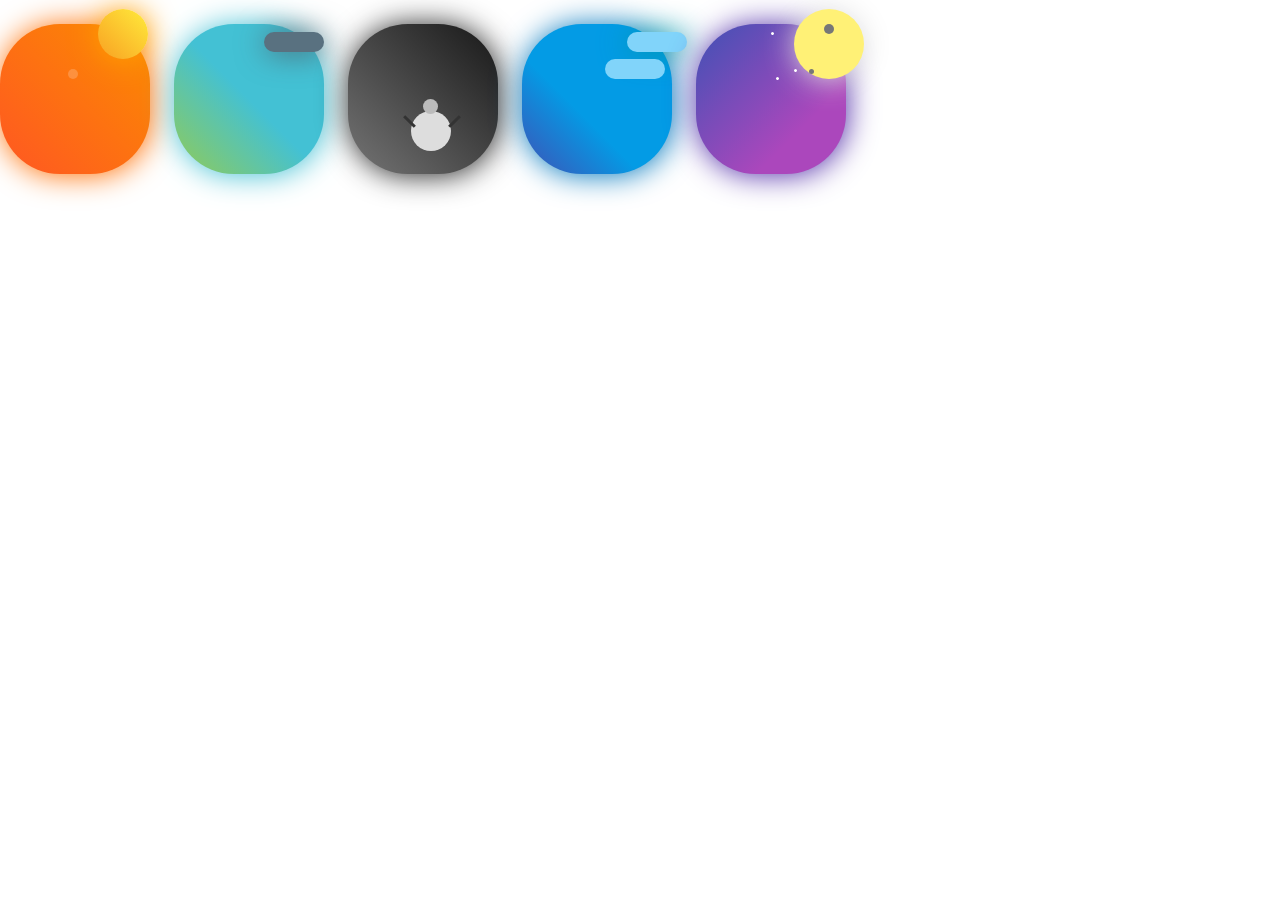
<file: WeatherFineicon/index.html>
<!DOCTYPE html>
<html lang="cn">

<head>
    <meta charset="utf-8">
    <title></title>
    <style>
        * {
            margin: 0;
            padding: 0;
        }

        :root {
            --animate-duration: 1800ms;
        }

        .flex {
            display: flex;
            padding-top: 24px;
        }

        ul {
            display: block;
            list-style-type: disc;
            margin-block-start: 1em;
            margin-block-end: 1em;
            margin-inline-start: 0px;
            margin-inline-end: 0px;
            padding-inline-start: 40px;
        }

        .weather-container {
            position: relative;
            z-index: 1;
            min-width: 150px;
            width: 150px;
            height: 150px;
            border-radius: 40%;
            transition: background-color var(--animate-duration) ease, box-shadow var(--animate-duration) ease;
        }

        .mg-mr-6 {
            margin-right: 1.5rem;
        }

        .animate__animated {
            -webkit-animation-duration: 1s;
            animation-duration: 1s;
            -webkit-animation-duration: var(--animate-duration);
            animation-duration: var(--animate-duration);
            -webkit-animation-fill-mode: both;
            animation-fill-mode: both;
        }

        .weather-sunny {
            background: linear-gradient(to top right, transparent, rgb(251 140 0));
            background-color: rgb(255 87 34);
            box-shadow: 1px 1px 30px #ff6e00;
        }

        .sun {
            position: absolute;
            top: -10%;
            left: 65%;
            width: 50px;
            height: 50px;
            background: linear-gradient(to bottom left, rgb(255 235 59) 0, rgb(249 168 37) 90%);
            border-radius: 100%;
            box-shadow: 1px 1px 30px rgb(255 160 0);
            -webkit-animation: sun 3s linear infinite;
            animation: sun 3s linear infinite;
        }

        .sunx {
            position: absolute;
            top: 30%;
            left: 45%;
            width: 10px;
            height: 10px;
            background-color: #fff;
            border-radius: 100%;
            opacity: .2;
        }

        @keyframes sun {
            50% {
                opacity: 0.4;
            }

            100% {
                opacity: 1;
            }
        }

        .weather-rainy {
            background: #91cb56 linear-gradient(to top right, transparent, #43c1d4 50%);
            background-color: rgb(145 203 86);
            box-shadow: 1px 1px 30px #43c0d4;
        }

        .rainy li {
            position: absolute;
            width: 2px;
            height: 7px;
            list-style: none;
            background-color: #eee;
            border-radius: 10%;
            opacity: 0;
            transform: rotate(25deg);
            -webkit-animation: fall 3s linear infinite;
            animation: fall 3s linear infinite;
        }

        .rainy li:first-child {
            top: 10%;
            left: 95%;
        }

        .rainy li:nth-child(2) {
            top: 5%;
            left: 83%;
            -webkit-animation-delay: 0.3s;
            animation-delay: 0.3s;
        }

        .rainy li:nth-child(3) {
            top: 4%;
            left: 87%;
            -webkit-animation-delay: 0.6s;
            animation-delay: 0.6s;
        }

        .rainy li:nth-child(4) {
            top: 15%;
            left: 70%;
            -webkit-animation-delay: 1s;
            animation-delay: 1s;
        }

        .rainy li:nth-child(5) {
            top: 10%;
            left: 75%;
        }

        .rainy-cloud {
            position: absolute;
            top: 5%;
            left: 60%;
            width: 60px;
            height: 20px;
            background-color: #597180;
            border-radius: 10px;
            box-shadow: 1px 1px 30px #4d636f;
            -webkit-animation: rainy-flash 1.5s linear infinite;
            animation: rainy-flash 1.5s linear infinite;
        }

        .weather-snowy {
            background: linear-gradient(to top right, transparent, rgb(33 33 33) 90%);
            background-color: rgb(117 117 117);
            box-shadow: 1px 1px 30px rgb(33 33 33);
        }

        .snowy li {
            position: absolute;
            width: 5px;
            height: 5px;
            list-style: none;
            background-color: #777;
            border-radius: 100%;
            box-shadow: 1px 1px 30px #555;
            opacity: 0;
            -webkit-animation: fall 3s linear infinite;
            animation: fall 3s linear infinite;
        }

        .snowy li:first-child {
            top: 0;
            left: 100%;
        }

        .snowy li:nth-child(2) {
            top: 5%;
            left: 90%;
        }

        .snowy li:nth-child(3) {
            top: -10%;
            left: 80%;
            -webkit-animation-delay: 2s;
            animation-delay: 2s;
        }

        .snowy li:nth-child(4) {
            top: 10%;
            left: 100%;
            -webkit-animation-delay: 2s;
            animation-delay: 2s;
        }

        .snowy li:nth-child(5) {
            top: 20%;
            left: 80%;
            -webkit-animation-delay: 0.5s;
            animation-delay: 0.5s;
        }

        .snowy li:nth-child(6) {
            top: 35%;
            left: 70%;
            background-color: #bbb;
            -webkit-animation-delay: 0.5s;
            animation-delay: 0.5s;
        }

        .snowy li:nth-child(7) {
            top: 23%;
            left: 60%;
            background-color: #bbb;
            -webkit-animation-delay: 0.8s;
            animation-delay: 0.8s;
        }

        .snowy li:nth-child(8) {
            top: 5%;
            left: 70%;
            background-color: #bbb;
            -webkit-animation-delay: 0.8s;
            animation-delay: 0.8s;
        }

        .snowy .snowe {
            position: absolute;
            top: 58%;
            left: 42%;
            width: 40px;
            height: 40px;
            background-color: #ddd;
            border-radius: 60px;
        }

        .snowy .snowex {
            position: absolute;
            top: 50%;
            left: 50%;
            width: 15px;
            height: 15px;
            background-color: #bbb;
            border-radius: 15px;
        }

        .snowy .stick {
            position: absolute;
            top: 60%;
            left: 40%;
            z-index: 1;
            width: 3px;
            height: 15px;
            background-color: #333;
            transform: rotate(-45deg);
        }

        .snowy .stick2 {
            position: absolute;
            top: 60%;
            left: 70%;
            z-index: 1;
            width: 3px;
            height: 15px;
            background-color: #333;
            transform: rotate(45deg);
        }

        .weather-cloudy {
            background: linear-gradient(to top right,
                    transparent,
                    rgb(3 155 229) 40%);
            background-color: rgb(63 81 181);
            box-shadow: 1px 1px 30px #0277bd;
        }

        .cloud {
            position: absolute;
            top: 5%;
            left: 70%;
            width: 60px;
            height: 20px;
            background-color: rgb(129 212 250);
            border-radius: 10px;
            box-shadow: 1px 1px 30px rgb(0 151 167);
            -webkit-animation: move 3s linear infinite;
            animation: move 3s linear infinite;
        }

        .cloudx {
            position: absolute;
            top: 23%;
            left: 55%;
            width: 60px;
            height: 20px;
            background-color: rgb(129 212 250);
            border-radius: 10px;
            -webkit-animation: move 3s linear infinite;
            animation: move 3s linear infinite;
        }

        .weather-nighty {
            background: linear-gradient(to bottom right,
                    transparent,
                    rgb(171 71 188) 70%);
            background-color: rgb(63 81 181);
            box-shadow: 1px 1px 30px rgb(81 45 168);
        }

        .night .moon {
            position: absolute;
            top: -10%;
            left: 65%;
            width: 70px;
            height: 70px;
            background: rgb(255 241 118);
            border-radius: 100%;
            box-shadow: 1px 1px 30px rgb(224 224 224);
        }

        .night .spot1 {
            position: absolute;
            top: 0;
            left: 85%;
            width: 10px;
            height: 10px;
            background-color: #777;
            border-radius: 100%;
        }

        .night .spot2 {
            position: absolute;
            top: 30%;
            left: 75%;
            width: 5px;
            height: 5px;
            background-color: #777;
            border-radius: 100%;
        }

        .night li {
            position: absolute;
            width: 3px;
            height: 3px;
            list-style: none;
            background-color: #fff;
            border-radius: 100%;
            transform: rotate(45deg);
        }

        .night li:first-child {
            top: 30%;
            left: 65%;
        }

        .night li:nth-child(2) {
            top: 35%;
            left: 53%;
        }

        .night li:nth-child(3) {
            top: 20%;
            left: 75%;
            width: 2px;
            height: 2px;
            opacity: 0;
            -webkit-animation: meteor 1.5s linear infinite;
            animation: meteor 1.5s linear infinite;
            -webkit-animation-delay: 0.6s;
            animation-delay: 0.6s;
        }

        .night li:nth-child(4) {
            top: 5%;
            left: 50%;
        }

        .night li:nth-child(5) {
            top: 20%;
            left: 55%;
            width: 1px;
            height: 15px;
            opacity: 0;
            -webkit-animation: meteor 1.5s linear infinite;
            animation: meteor 1.5s linear infinite;
        }

        @keyframes meteor {
            10% {
                opacity: 1;
            }

            80% {
                top: 75%;
                left: 10%;
                opacity: 0;
            }
        }

        @keyframes move {
            50% {
                transform: translateX(-10px);
            }
        }

        @keyframes rainy-flash {
            48% {
                background-color: rgb(96 125 139);
            }

            50% {
                background-color: #fff;
            }

            55% {
                background-color: rgb(96 125 139);
            }

            57% {
                background-color: #fff;
            }
        }

        @keyframes fall {
            10% {
                opacity: 0.8;
            }

            50% {
                opacity: 1;
                transform: translate(-10px, 30px);
            }

            100% {
                transform: translate(-25px, 70px);
            }
        }
    </style>
</head>

<body>
    <div class="flex">
        <div class="weather-container weather-sunny mg-mr-6" style="--animate-duration: 1800ms;">
            <div class="animate__animated ">
                <div class="sun"></div>
                <div class="sunx"></div>
            </div>
        </div>
        <div class="weather-container weather-rainy mg-mr-6" style="--animate-duration: 1800ms;">
            <div class="rainy animate__animated ">
                <ul>
                    <li></li>
                    <li></li>
                    <li></li>
                    <li></li>
                    <li></li>
                </ul><span class="rainy-cloud"></span>
            </div>
        </div>
        <div class="weather-container weather-snowy mg-mr-6" style="--animate-duration: 1800ms;">
            <div class="snowy animate__animated ">
                <ul>
                    <li></li>
                    <li></li>
                    <li></li>
                    <li></li>
                    <li></li>
                    <li></li>
                    <li></li>
                    <li></li>
                </ul><span class="snowe"></span><span class="snowex"></span><span class="stick"></span><span
                    class="stick2"></span>
            </div>
        </div>
        <div class="weather-container weather-cloudy mg-mr-6" style="--animate-duration: 1800ms;">
            <div class="animate__animated ">
                <div class="cloud"></div>
                <div class="cloudx"></div>
            </div>
        </div>
        <div class="weather-container weather-nighty mg-mr-6" style="--animate-duration: 1800ms;">
            <div class="animate__animated ">
                <div class="night"><span class="moon"></span><span class="spot1"></span><span class="spot2"></span>
                    <ul>
                        <li></li>
                        <li></li>
                        <li></li>
                        <li></li>
                        <li></li>
                    </ul>
                </div>
            </div>
        </div>
    </div>

</body>

</html>
</file>
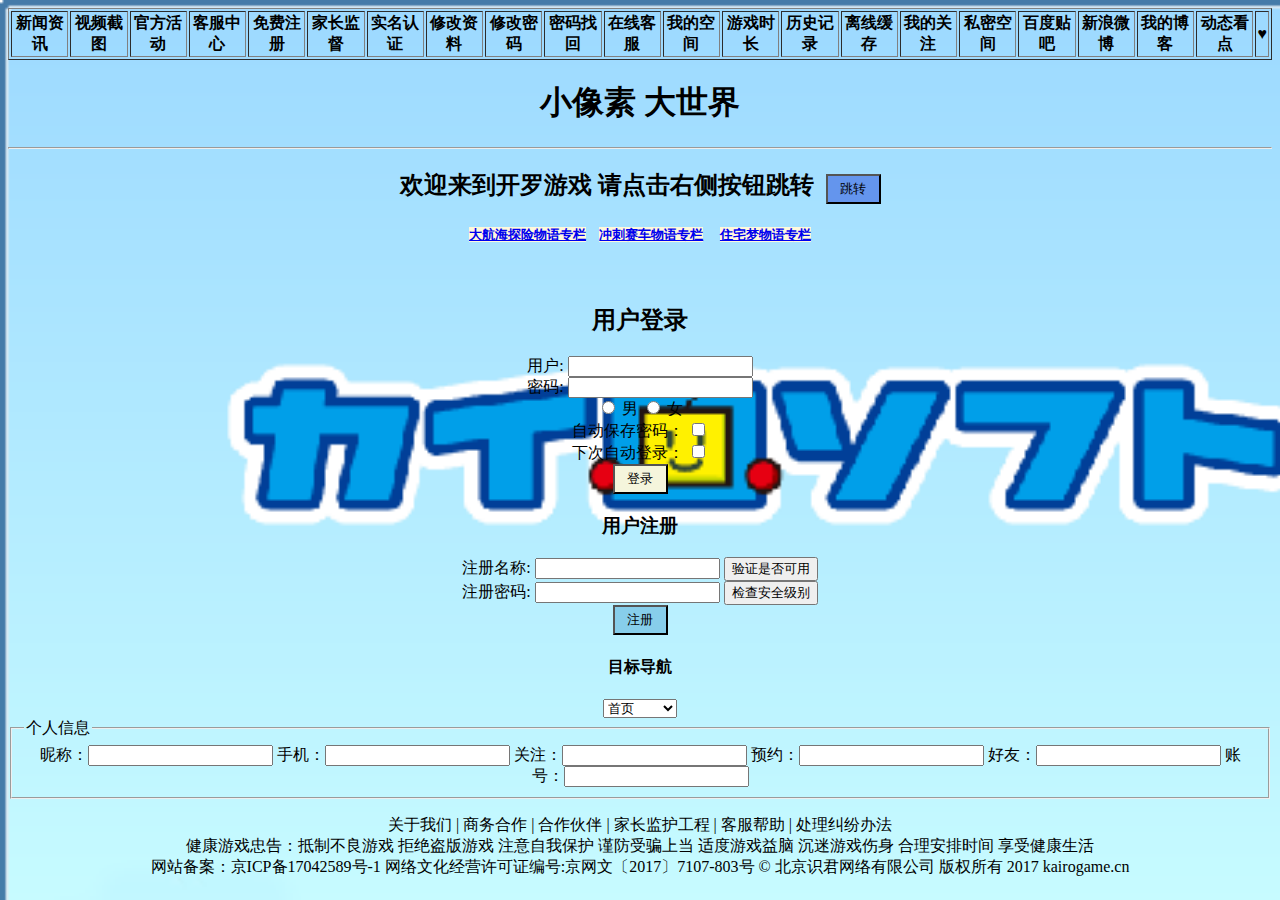
<file: KairosoftGame/html/index.html>
<!DOCTYPE html>
<html>
	<head>
		<meta charset="utf-8" />
		<title>欢迎来到开罗世界</title>
		<link rel="stylesheet" href="../css/new_file.css" />
		<script type="text/javascript">
		function changeLink()
    {
    document.getElementById('kairogame').innerHTML="访问开罗官网"
    document.getElementById('kairogame').href="http://www.kairogame.cn"
    document.getElementById('kairogame').target="_blank"
    }	
 </script>
	</head>
	<body background="../img/95eef01f3a292df536fb268abe315c6034a87371.png" 
	
		style="background-repeat:no-repeat"  >
		<table border="1">
<tr>
  <th>新闻资讯</th>
  <th>视频截图</th>
  <th>官方活动</th>
  <th>客服中心</th>
  <th>免费注册</th>
  <th>家长监督</th>
  <th>实名认证</th>
  <th>修改资料</th>
  <th>修改密码</th>
  <th>密码找回</th>
  <th>在线客服</th>
  <th>我的空间</th>
  <th>游戏时长</th>
  <th>历史记录</th>
  <th>离线缓存</th>
  <th>我的关注</th>
  <th>私密空间</th>
  <th>百度贴吧</th>
  <th>新浪微博</th>
  <th>我的博客</th>
  <th>动态看点</th>
  <th>♥</th>
</tr>

</table>
		<h1 align="center">小像素 大世界</h1>
		<hr  />
		<h2 align="center">欢迎来到开罗游戏 请点击右侧按钮跳转    <a id="kairogame" href="www.kairogame.cn"> </a>&nbsp;<input type="button" onclick="changeLink()" value="跳转" style="width: 55px; height: 30px;background-color:cornflowerblue" > </h2>
		<h5 align="center"> <a href="indexnext.html" style="background-color: cornsilk;">大航海探险物语专栏</a>   &nbsp;&nbsp;&nbsp;<a href="indexnextanother.html" style="background-color: cornsilk">冲刺赛车物语专栏</a>   &nbsp;&nbsp;&nbsp;   <a href="indexnextanotherone.html"style="background-color: cornsilk" >住宅梦物语专栏</a></h5>
		
		<div id="in" class="in" align="center" > 
		<form>
		
		<br />
		<h2>用户登录</h2>
		用户: 
        <input type="text" name="用户名" />
        <br />
                密码: 
        <input type="text" name="密码" />
        </form>
		<form>
        <input type="radio" name="sex" value="male" />    男
        <input type="radio" name="sex" value="female" />  女
        <br />
            自动保存密码：
<input type="checkbox" name="Bike">
<br />
下次自动登录：
<input type="checkbox" name="Car">

        <br />
        <input type="button" value="登录" style="width: 55px; height: 30px;background-color:beige" />
        </form>
        <form name="input" action="html_form_action.asp" method="get">
        <h3>用户注册</h3>	
        注册名称: 
        <input type="text" name="user" />
        <input type="submit" value="验证是否可用" />
        </form>
        <form name="input" action="html_form_action.asp" method="get">
        注册密码: 
        <input type="text" name="user" />
        <input type="submit" value="检查安全级别" />
        <br />
        <input type="button" value="注册" style="width: 55px; height: 30px; background-color:skyblue" />
        <br />
        </form>
	<form>
		<h4>目标导航</h4>
<select name="cars">
<option >首页</option>	
<option >热门推荐</option>
<option >用户中心</option>
<option >攻略资讯</option>
<option >下载中心</option>
<option >充值中心</option>
<option >玩家论坛</option>
</select>
<br />
</form

	<form>
  <fieldset>
    <legend>个人信息</legend>
    昵称：<input type="text" />
    手机：<input type="text" />
    关注：<input type="text" />
    预约：<input type="text" />
    好友：<input type="text" />
    账号：<input type="text" />
  </fieldset>
</form>

	<p > 关于我们 | 
商务合作 | 
合作伙伴 | 
家长监护工程 | 
客服帮助 | 
处理纠纷办法
<br />
健康游戏忠告：抵制不良游戏 拒绝盗版游戏 注意自我保护 谨防受骗上当 适度游戏益脑 沉迷游戏伤身 合理安排时间 享受健康生活 
<br />
网站备案：京ICP备17042589号-1 网络文化经营许可证编号:京网文〔2017〕7107-803号 © 北京识君网络有限公司 版权所有 2017 kairogame.cn</p>



		</textarea>
		<!--
        	作者：GZD
        	时间：2019-05-19
        	描述：
        -->
	</body>
</html>
</file>
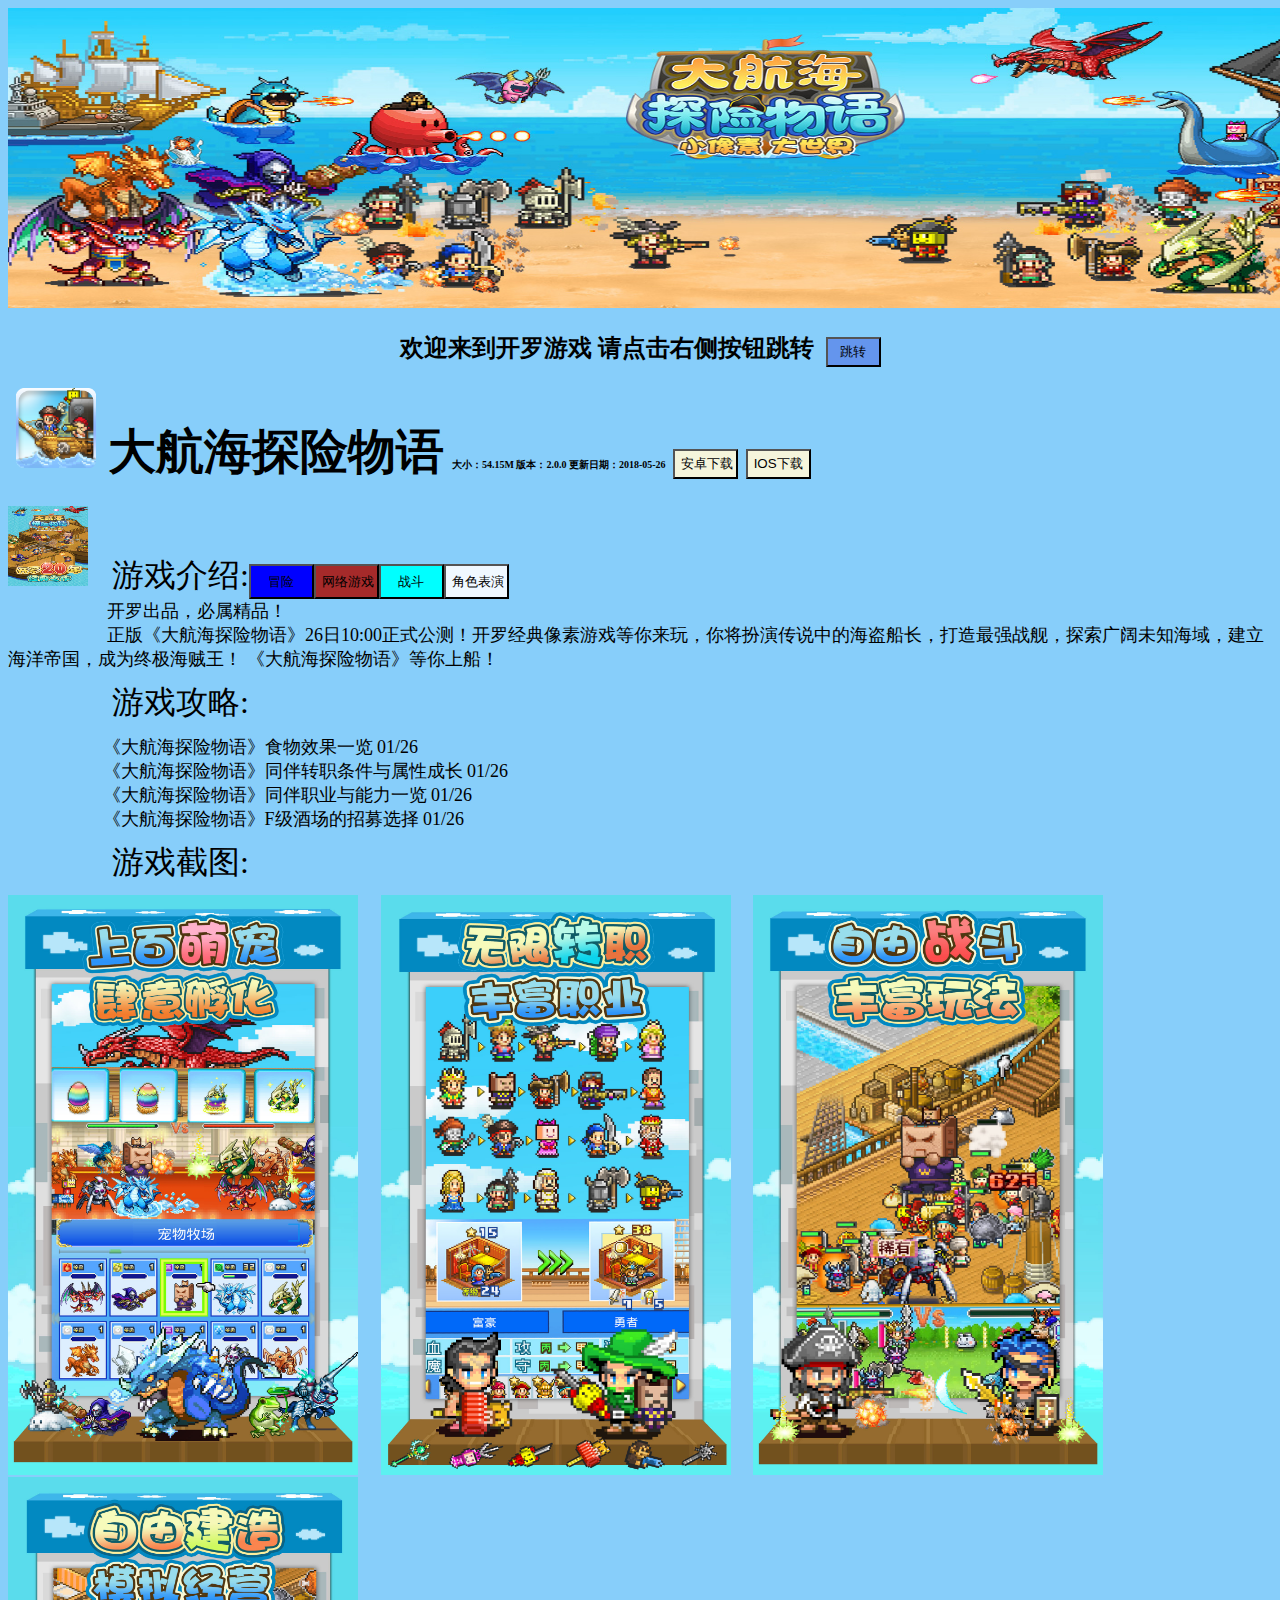
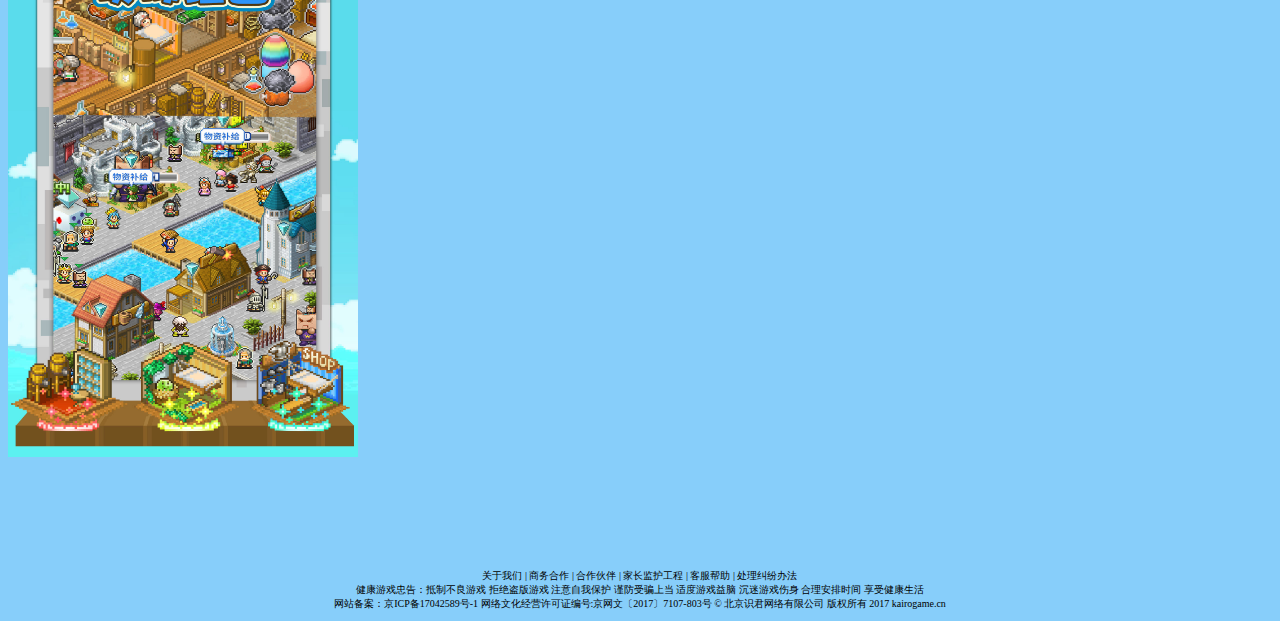
<file: KairosoftGame/html/indexnext.html>
<!DOCTYPE html>
<html>
	<head>
		<meta charset="UTF-8">
		<title>大航海探险物语专栏</title>
		<script type="text/javascript">
		function changeLink()
    {
    document.getElementById('kairogame').innerHTML="访问开罗官网"
    document.getElementById('kairogame').href="http://www.kairogame.cn"
    document.getElementById('kairogame').target="_blank"
    }	
 </script>
	</head>
	<body bgcolor="lightskyblue">
		<img src="../img/5b064e463de44.jpg" width="1520" height="300"/>
		<h2 align="center">欢迎来到开罗游戏 请点击右侧按钮跳转    <a id="kairogame" href="www.kairogame.cn"> </a>&nbsp;<input type="button" onclick="changeLink()" value="跳转" style="width: 55px; height: 30px;background-color:cornflowerblue" > </h2>
		<h1>&nbsp;<img src="../img/5aaa12df866ca.png" width="80" height="80" /><font size="7"> 大航海探险物语</font>&nbsp;<font size="1">大小：54.15M
版本：2.0.0
更新日期：2018-05-26&nbsp;&nbsp;&nbsp;<input type="button" value="安卓下载" style="width: 65px; height: 30px;background-color:beige" />&nbsp;&nbsp;&nbsp;<input type="button" value="IOS下载" style="width: 65px; height: 30px;background-color:beige" /></h1>

		<p><img src="../img/5adf084065d83.jpg" width="80" height="80"/><font size="6">&nbsp;&nbsp; 游戏介绍:<input type="button" value="冒险" style="width: 65px; height: 35px;background-color:blue" /><input type="button" value="网络游戏" style="width: 65px; height: 35px;background-color:brown" /><input type="button" value="战斗" style="width: 65px; height: 35px;background-color:cyan" /><input type="button" value="角色表演" style="width: 65px; height: 35px;background-color:aliceblue" /><br></font>
<font size="4">&nbsp;&nbsp;&nbsp;&nbsp;&nbsp;&nbsp;&nbsp;&nbsp;&nbsp;&nbsp;&nbsp;&nbsp;&nbsp;&nbsp;&nbsp;&nbsp;&nbsp;&nbsp;&nbsp;&nbsp;&nbsp;&nbsp;开罗出品，必属精品！<br>&nbsp;&nbsp;&nbsp;&nbsp;&nbsp;&nbsp;&nbsp;&nbsp;&nbsp;&nbsp;&nbsp;&nbsp;&nbsp;&nbsp;&nbsp;&nbsp;&nbsp;&nbsp;&nbsp;&nbsp;&nbsp;&nbsp;正版《大航海探险物语》26日10:00正式公测！开罗经典像素游戏等你来玩，你将扮演传说中的海盗船长，打造最强战舰，探索广阔未知海域，建立海洋帝国，成为终极海贼王！ 《大航海探险物语》等你上船！</font></p>
	<p><font size="6">&nbsp;&nbsp;&nbsp;&nbsp;&nbsp;&nbsp;&nbsp;&nbsp;&nbsp;&nbsp; &nbsp;&nbsp;游戏攻略:</font></p>
	<p><font size="4">&nbsp;&nbsp;&nbsp;&nbsp;&nbsp;&nbsp;&nbsp;&nbsp;&nbsp;&nbsp;&nbsp;&nbsp;&nbsp;&nbsp;&nbsp;&nbsp;&nbsp;&nbsp;&nbsp;&nbsp;
《大航海探险物语》食物效果一览 01/26<br />
 &nbsp;&nbsp;&nbsp;&nbsp;&nbsp;&nbsp;&nbsp;&nbsp;&nbsp;&nbsp;&nbsp;&nbsp;&nbsp;&nbsp;&nbsp;&nbsp;&nbsp;&nbsp;&nbsp;&nbsp;
《大航海探险物语》同伴转职条件与属性成长 01/26<br />
 &nbsp;&nbsp;&nbsp;&nbsp;&nbsp;&nbsp;&nbsp;&nbsp;&nbsp;&nbsp;&nbsp;&nbsp;&nbsp;&nbsp;&nbsp;&nbsp;&nbsp;&nbsp;&nbsp;&nbsp;
《大航海探险物语》同伴职业与能力一览 01/26<br />
 &nbsp;&nbsp;&nbsp;&nbsp;&nbsp;&nbsp;&nbsp;&nbsp;&nbsp;&nbsp;&nbsp;&nbsp;&nbsp;&nbsp;&nbsp;&nbsp;&nbsp;&nbsp;&nbsp;&nbsp;
《大航海探险物语》F级酒场的招募选择 01/26</font></p>
	<p><font size="6">&nbsp;&nbsp;&nbsp;&nbsp;&nbsp;&nbsp;&nbsp;&nbsp;&nbsp;&nbsp; &nbsp;&nbsp;游戏截图:</font></p>
	
	<p><img src="../img/5adf084250db4.jpg"width="350" height="580" />&nbsp;&nbsp;&nbsp;&nbsp;&nbsp;&nbsp;&nbsp;&nbsp;
	<img src="../img/5adf08416b4df.jpg"width="350" height="580" />&nbsp;&nbsp;&nbsp;&nbsp;&nbsp;&nbsp;&nbsp;&nbsp;
	<img src="../img/5adf084351a50.jpg"width="350" height="580" />&nbsp;&nbsp;&nbsp;&nbsp;&nbsp;&nbsp;&nbsp;&nbsp;
	<img src="../img/5adf08444506c.jpg"width="350" height="580" /></p>
	<br  />
	<br  />
	<br  />
	<br  />
	<br  />
	<p align="center">关于我们 | 
商务合作 | 
合作伙伴 | 
家长监护工程 | 
客服帮助 | 
处理纠纷办法
<br />
健康游戏忠告：抵制不良游戏 拒绝盗版游戏 注意自我保护 谨防受骗上当 适度游戏益脑 沉迷游戏伤身 合理安排时间 享受健康生活 
<br />
网站备案：京ICP备17042589号-1 网络文化经营许可证编号:京网文〔2017〕7107-803号 © 北京识君网络有限公司 版权所有 2017 kairogame.cn</p>

	</body>
	
</html>
</file>
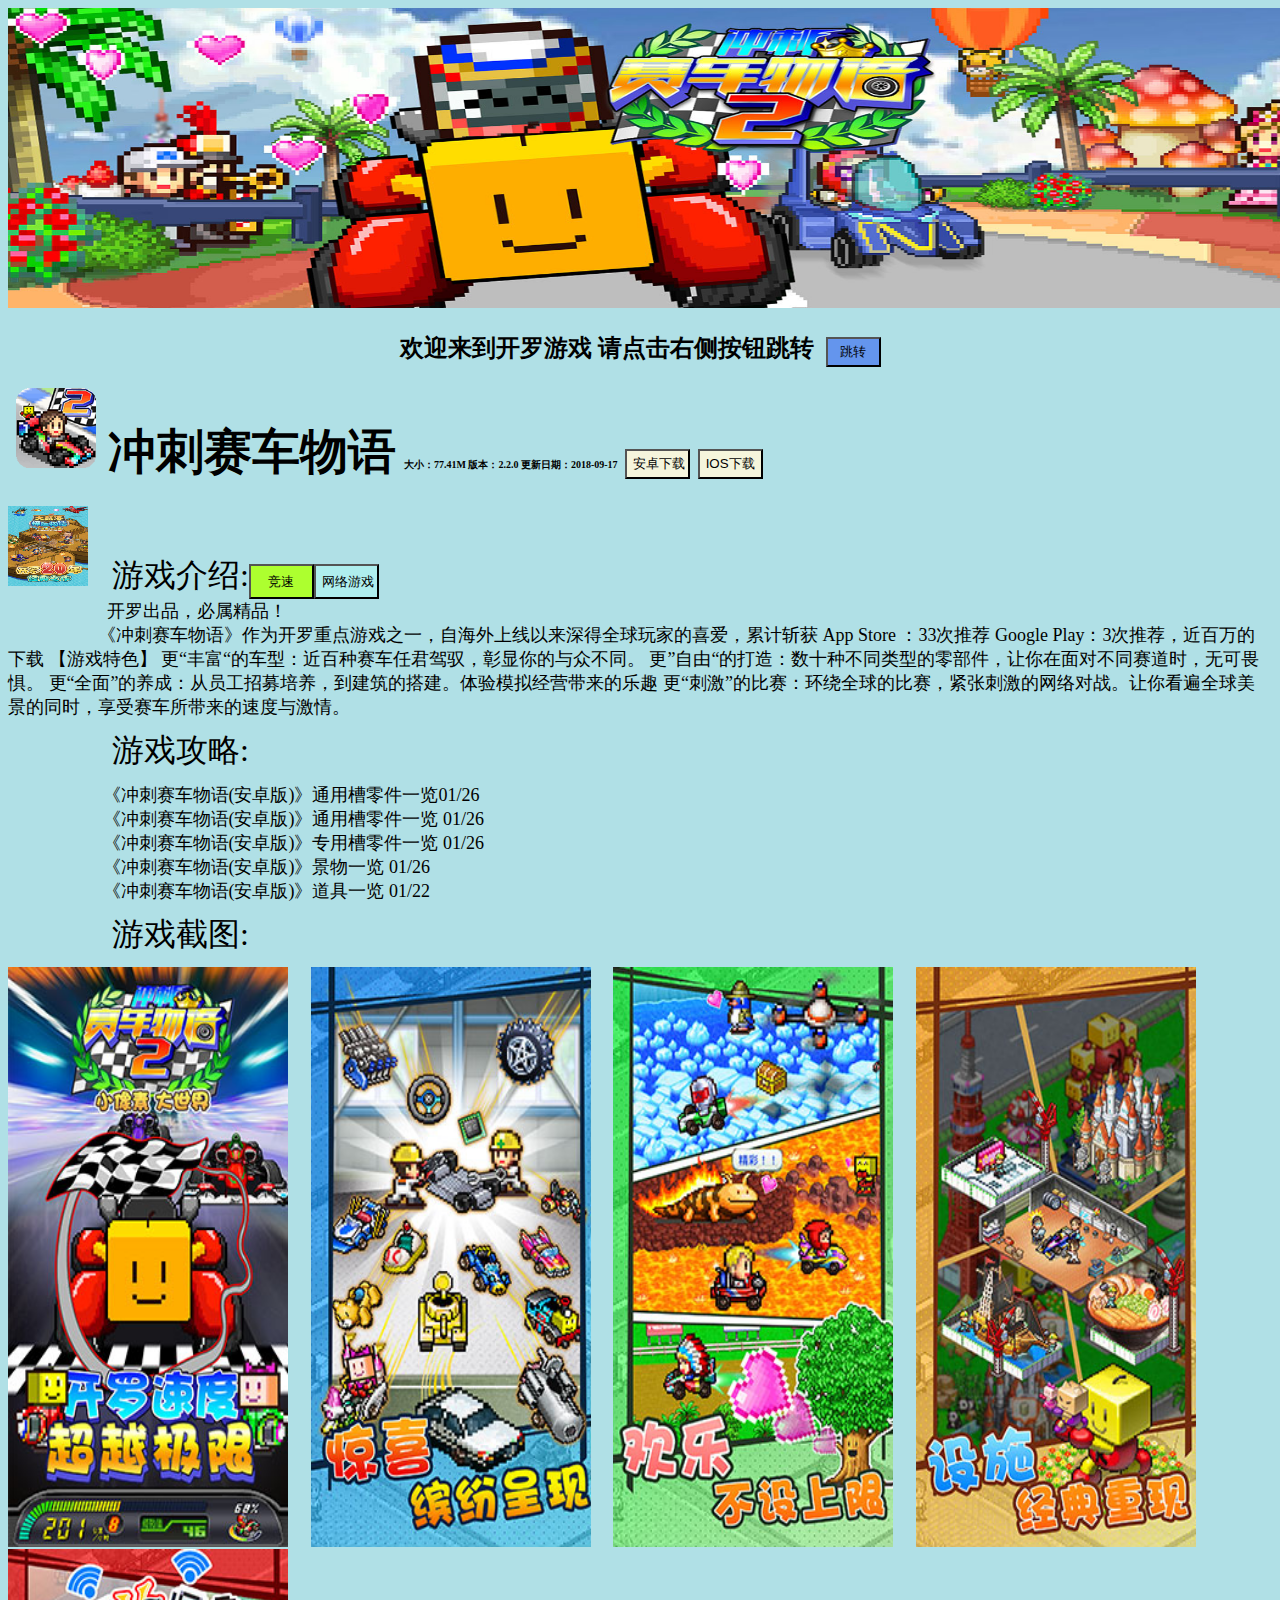
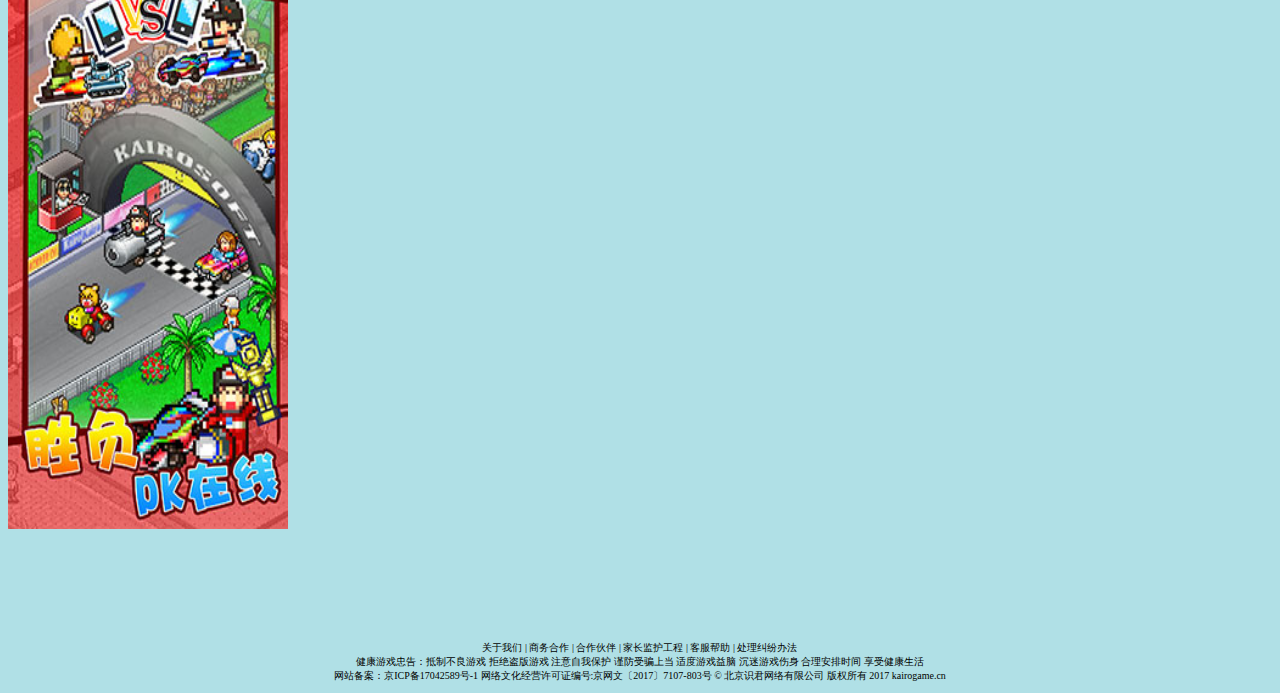
<file: KairosoftGame/html/indexnextanother.html>
<!DOCTYPE html>
<html>
	<head>
		<meta charset="UTF-8">
		<title>冲刺赛车物语</title>
		<script type="text/javascript">
		function changeLink()
    {
    document.getElementById('kairogame').innerHTML="访问开罗官网"
    document.getElementById('kairogame').href="http://www.kairogame.cn"
    document.getElementById('kairogame').target="_blank"
    }	
 </script>
	</head>
	<body bgcolor="powderblue">
		<img src="../img/5c4051c03c376.jpg"width="1520" height="300" />
		<h2 align="center">欢迎来到开罗游戏 请点击右侧按钮跳转    <a id="kairogame" href="www.kairogame.cn"> </a>&nbsp;<input type="button" onclick="changeLink()" value="跳转" style="width: 55px; height: 30px;background-color:cornflowerblue" > </h2>
		<h1>&nbsp;<img src="../img/5c4051b1812ae.png" width="80" height="80" /><font size="7"> 冲刺赛车物语</font>&nbsp;<font size="1">大小：77.41M
版本：2.2.0
更新日期：2018-09-17&nbsp;&nbsp;&nbsp;<input type="button" value="安卓下载" style="width: 65px; height: 30px;background-color:beige" />&nbsp;&nbsp;&nbsp;<input type="button" value="IOS下载" style="width: 65px; height: 30px;background-color:beige" /></h1>

		<p><img src="../img/5adf084065d83.jpg" width="80" height="80"/><font size="6">&nbsp;&nbsp; 游戏介绍:<input type="button" value="竞速" style="width: 65px; height: 35px;background-color:greenyellow" /><input type="button" value="网络游戏" style="width: 65px; height: 35px;background-color:paleturquoise" /><br></font>
<font size="4">&nbsp;&nbsp;&nbsp;&nbsp;&nbsp;&nbsp;&nbsp;&nbsp;&nbsp;&nbsp;&nbsp;&nbsp;&nbsp;&nbsp;&nbsp;&nbsp;&nbsp;&nbsp;&nbsp;&nbsp;&nbsp;&nbsp;开罗出品，必属精品！<br>&nbsp;&nbsp;&nbsp;&nbsp;&nbsp;&nbsp;&nbsp;&nbsp;&nbsp;&nbsp;&nbsp;&nbsp;&nbsp;&nbsp;&nbsp;&nbsp;&nbsp;&nbsp;&nbsp;&nbsp;《冲刺赛车物语》作为开罗重点游戏之一，自海外上线以来深得全球玩家的喜爱，累计斩获 App Store ：33次推荐 Google Play：3次推荐，近百万的下载 【游戏特色】 更“丰富“的车型：近百种赛车任君驾驭，彰显你的与众不同。 更”自由“的打造：数十种不同类型的零部件，让你在面对不同赛道时，无可畏惧。 更“全面”的养成：从员工招募培养，到建筑的搭建。体验模拟经营带来的乐趣 更“刺激”的比赛：环绕全球的比赛，紧张刺激的网络对战。让你看遍全球美景的同时，享受赛车所带来的速度与激情。</font></p>
	<p><font size="6">&nbsp;&nbsp;&nbsp;&nbsp;&nbsp;&nbsp;&nbsp;&nbsp;&nbsp;&nbsp; &nbsp;&nbsp;游戏攻略:</font></p>
	<p><font size="4">
 &nbsp;&nbsp;&nbsp;&nbsp;&nbsp;&nbsp;&nbsp;&nbsp;&nbsp;&nbsp;&nbsp;&nbsp;&nbsp;&nbsp;&nbsp;&nbsp;&nbsp;&nbsp;&nbsp;&nbsp;
《冲刺赛车物语(安卓版)》通用槽零件一览01/26<br />
 &nbsp;&nbsp;&nbsp;&nbsp;&nbsp;&nbsp;&nbsp;&nbsp;&nbsp;&nbsp;&nbsp;&nbsp;&nbsp;&nbsp;&nbsp;&nbsp;&nbsp;&nbsp;&nbsp;&nbsp;
《冲刺赛车物语(安卓版)》通用槽零件一览 01/26<br />
 &nbsp;&nbsp;&nbsp;&nbsp;&nbsp;&nbsp;&nbsp;&nbsp;&nbsp;&nbsp;&nbsp;&nbsp;&nbsp;&nbsp;&nbsp;&nbsp;&nbsp;&nbsp;&nbsp;&nbsp;
《冲刺赛车物语(安卓版)》专用槽零件一览 01/26<br />
&nbsp;&nbsp;&nbsp;&nbsp;&nbsp;&nbsp;&nbsp;&nbsp;&nbsp;&nbsp;&nbsp;&nbsp;&nbsp;&nbsp;&nbsp;&nbsp;&nbsp;&nbsp;&nbsp;&nbsp;
《冲刺赛车物语(安卓版)》景物一览 01/26<br />
&nbsp;&nbsp;&nbsp;&nbsp;&nbsp;&nbsp;&nbsp;&nbsp;&nbsp;&nbsp;&nbsp;&nbsp;&nbsp;&nbsp;&nbsp;&nbsp;&nbsp;&nbsp;&nbsp;&nbsp;

《冲刺赛车物语(安卓版)》道具一览
01/22</font></p>
	<p><font size="6">&nbsp;&nbsp;&nbsp;&nbsp;&nbsp;&nbsp;&nbsp;&nbsp;&nbsp;&nbsp; &nbsp;&nbsp;游戏截图:</font></p>
	
	<p><img src="../img/5c4051d118d7b.jpg"        width="280" height="580" />&nbsp;&nbsp;&nbsp;&nbsp;&nbsp;&nbsp;&nbsp;&nbsp;
	<img src="../img/5c4051d152f10.jpg"         width="280" height="580" />&nbsp;&nbsp;&nbsp;&nbsp;&nbsp;&nbsp;&nbsp;&nbsp;
	<img src="../img/5c4051d19220e.jpg"     width="280" height="580" />&nbsp;&nbsp;&nbsp;&nbsp;&nbsp;&nbsp;&nbsp;&nbsp;
		<img src="../img/5c4051d1d3305.jpg"      width="280" height="580" />&nbsp;&nbsp;&nbsp;&nbsp;&nbsp;&nbsp;&nbsp;&nbsp;
	<img src="../img/5c4051d21434a.jpg"        width="280" height="580" /></p>
	<br  />
	<br  />
	<br  />
	<br  />
	<br  />
	<p align="center">关于我们 | 
商务合作 | 
合作伙伴 | 
家长监护工程 | 
客服帮助 | 
处理纠纷办法
<br />
健康游戏忠告：抵制不良游戏 拒绝盗版游戏 注意自我保护 谨防受骗上当 适度游戏益脑 沉迷游戏伤身 合理安排时间 享受健康生活 
<br />
网站备案：京ICP备17042589号-1 网络文化经营许可证编号:京网文〔2017〕7107-803号 © 北京识君网络有限公司 版权所有 2017 kairogame.cn</p>

	</body>
</html>
</file>
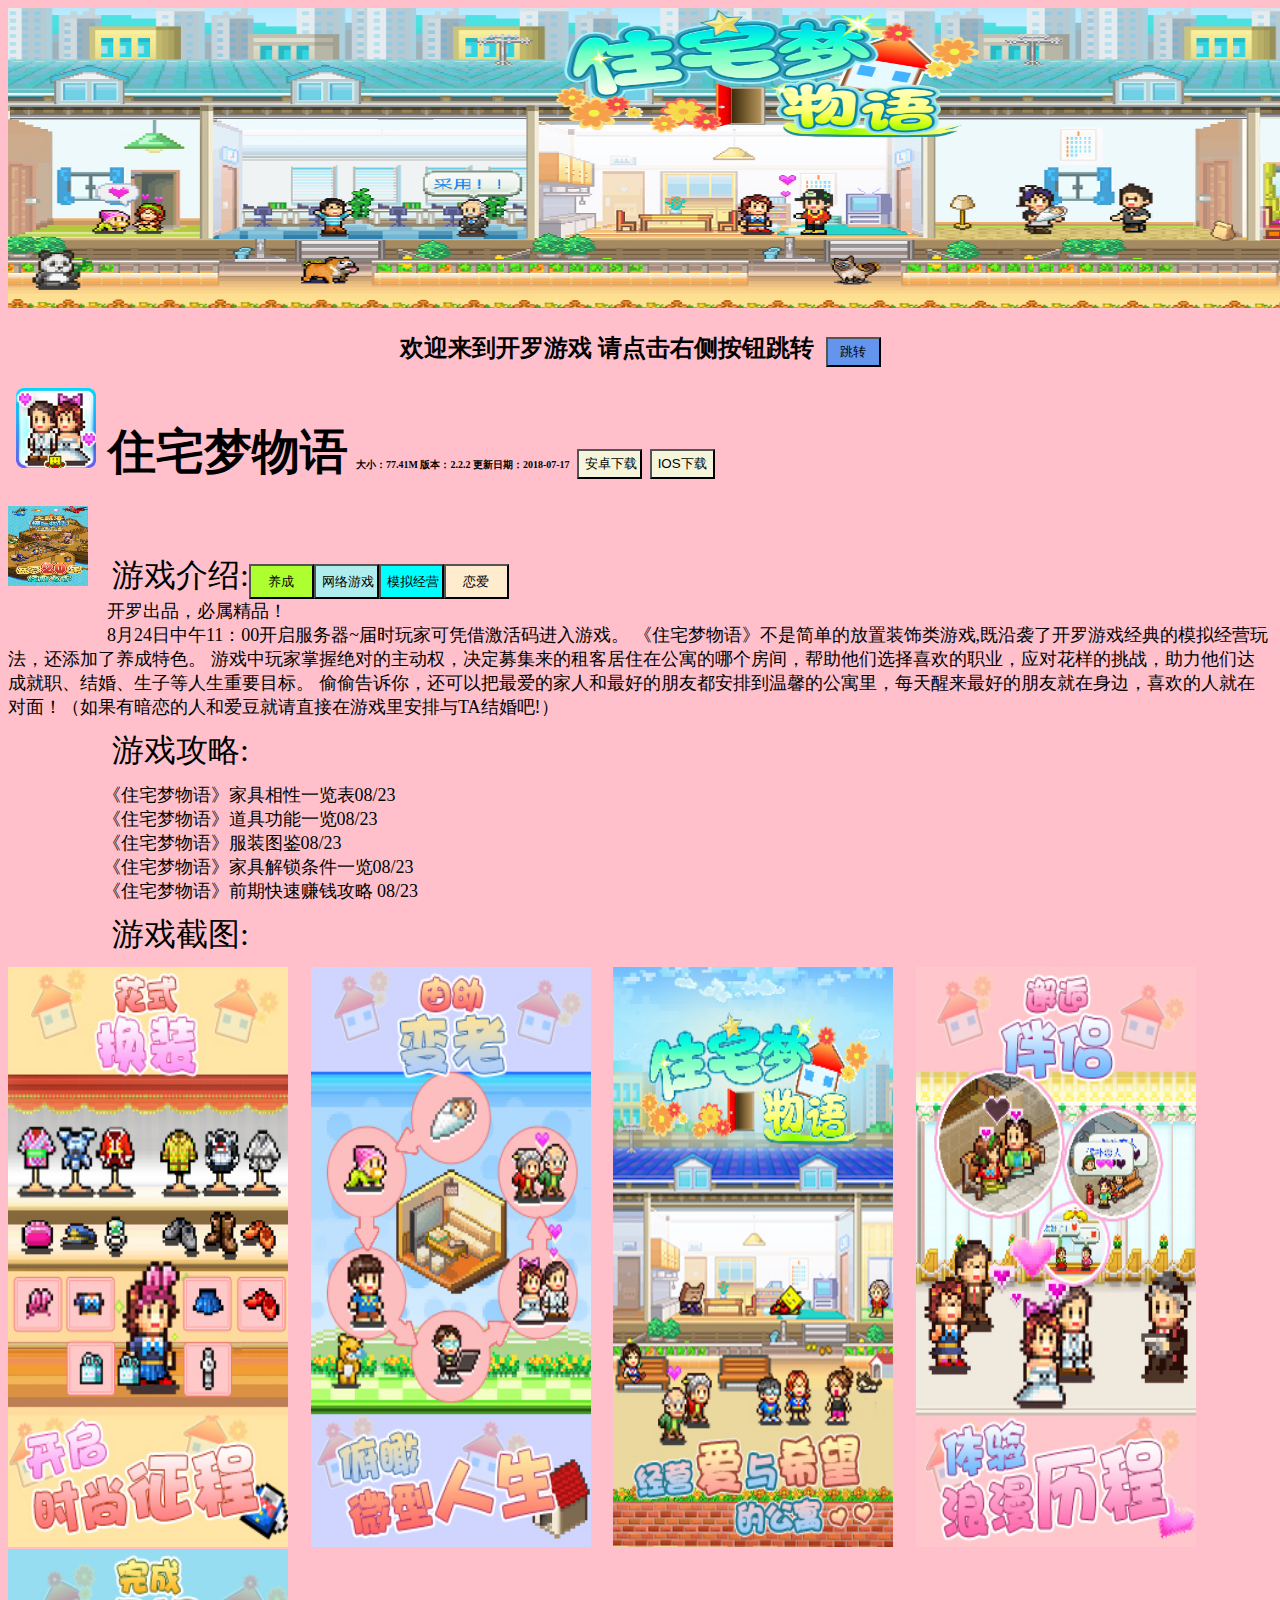
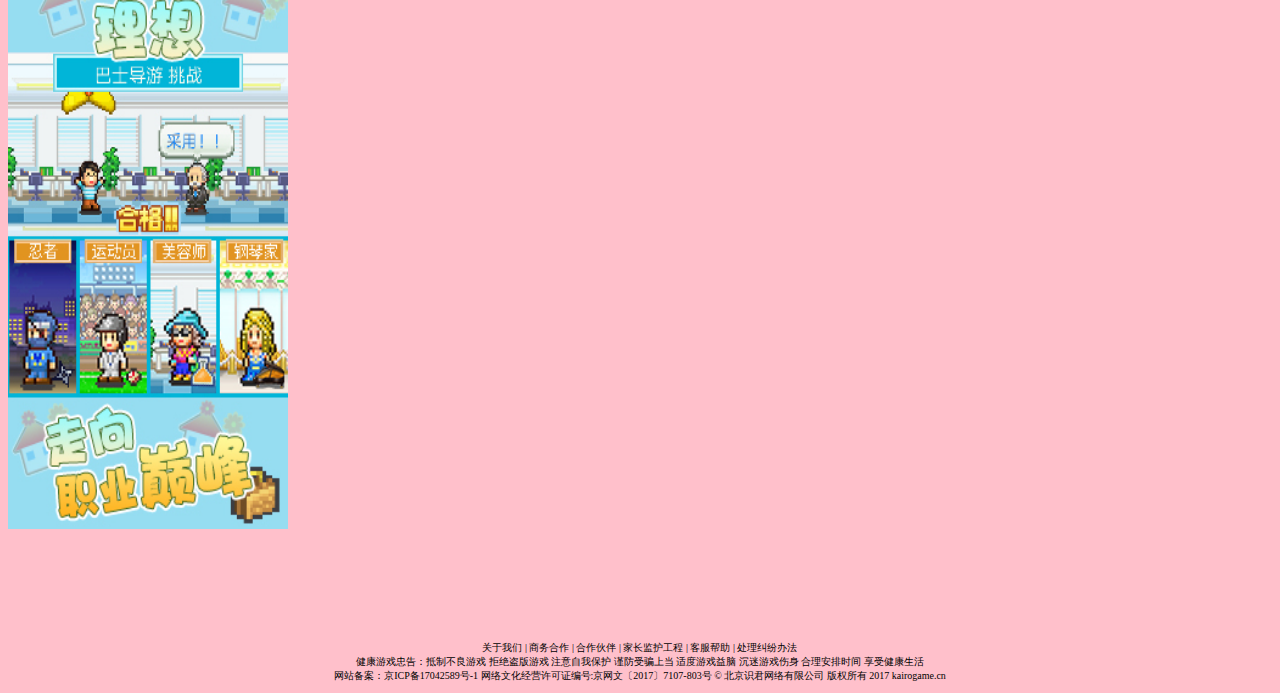
<file: KairosoftGame/html/indexnextanotherone.html>
<!DOCTYPE html>
<html>
	<head>
		<meta charset="UTF-8">
		<title>住宅梦物语</title>
		<script type="text/javascript">
		function changeLink()
    {
    document.getElementById('kairogame').innerHTML="访问开罗官网"
    document.getElementById('kairogame').href="http://www.kairogame.cn"
    document.getElementById('kairogame').target="_blank"
    }	
 </script>
	</head>
	<body bgcolor="pink"> 
		<img src="../img/5b4d67e56b32a.jpg" width="1520" height="300" />
		<h2 align="center">欢迎来到开罗游戏 请点击右侧按钮跳转    <a id="kairogame" href="www.kairogame.cn"> </a>&nbsp;<input type="button" onclick="changeLink()" value="跳转" style="width: 55px; height: 30px;background-color:cornflowerblue" > </h2>
	<h1>&nbsp;<img src="../img/5b4d6a0527b12.png"   width="80" height="80" /><font size="7"> 住宅梦物语</font>&nbsp;<font size="1">大小：77.41M
版本：2.2.2
更新日期：2018-07-17&nbsp;&nbsp;&nbsp;<input type="button" value="安卓下载" style="width: 65px; height: 30px;background-color:beige" />&nbsp;&nbsp;&nbsp;<input type="button" value="IOS下载" style="width: 65px; height: 30px;background-color:beige" /></h1>

		<p><img src="../img/5adf084065d83.jpg" width="80" height="80"/><font size="6">&nbsp;&nbsp; 游戏介绍:<input type="button" value="养成" style="width: 65px; height: 35px;background-color:greenyellow" /><input type="button" value="网络游戏" style="width: 65px; height: 35px;background-color:paleturquoise" /><input type="button" value="模拟经营" style="width: 65px; height: 35px;background-color:aqua" /><input type="button" value="恋爱" style="width: 65px; height: 35px;background-color:blanchedalmond" /><br></font>
<font size="4">&nbsp;&nbsp;&nbsp;&nbsp;&nbsp;&nbsp;&nbsp;&nbsp;&nbsp;&nbsp;&nbsp;&nbsp;&nbsp;&nbsp;&nbsp;&nbsp;&nbsp;&nbsp;&nbsp;&nbsp;&nbsp;&nbsp;开罗出品，必属精品！<br>&nbsp;&nbsp;&nbsp;&nbsp;&nbsp;&nbsp;&nbsp;&nbsp;&nbsp;&nbsp;&nbsp;&nbsp;&nbsp;&nbsp;&nbsp;&nbsp;&nbsp;&nbsp;&nbsp;&nbsp;&nbsp;&nbsp8月24日中午11：00开启服务器~届时玩家可凭借激活码进入游戏。 《住宅梦物语》不是简单的放置装饰类游戏,既沿袭了开罗游戏经典的模拟经营玩法，还添加了养成特色。 游戏中玩家掌握绝对的主动权，决定募集来的租客居住在公寓的哪个房间，帮助他们选择喜欢的职业，应对花样的挑战，助力他们达成就职、结婚、生子等人生重要目标。 偷偷告诉你，还可以把最爱的家人和最好的朋友都安排到温馨的公寓里，每天醒来最好的朋友就在身边，喜欢的人就在对面！（如果有暗恋的人和爱豆就请直接在游戏里安排与TA结婚吧!） </font></p>
	<p><font size="6">&nbsp;&nbsp;&nbsp;&nbsp;&nbsp;&nbsp;&nbsp;&nbsp;&nbsp;&nbsp; &nbsp;&nbsp;游戏攻略:</font></p>
	<p><font size="4">
 &nbsp;&nbsp;&nbsp;&nbsp;&nbsp;&nbsp;&nbsp;&nbsp;&nbsp;&nbsp;&nbsp;&nbsp;&nbsp;&nbsp;&nbsp;&nbsp;&nbsp;&nbsp;&nbsp;&nbsp;
《住宅梦物语》家具相性一览表08/23<br />
 &nbsp;&nbsp;&nbsp;&nbsp;&nbsp;&nbsp;&nbsp;&nbsp;&nbsp;&nbsp;&nbsp;&nbsp;&nbsp;&nbsp;&nbsp;&nbsp;&nbsp;&nbsp;&nbsp;&nbsp;
《住宅梦物语》道具功能一览08/23<br />
 &nbsp;&nbsp;&nbsp;&nbsp;&nbsp;&nbsp;&nbsp;&nbsp;&nbsp;&nbsp;&nbsp;&nbsp;&nbsp;&nbsp;&nbsp;&nbsp;&nbsp;&nbsp;&nbsp;&nbsp;
《住宅梦物语》服装图鉴08/23<br />
&nbsp;&nbsp;&nbsp;&nbsp;&nbsp;&nbsp;&nbsp;&nbsp;&nbsp;&nbsp;&nbsp;&nbsp;&nbsp;&nbsp;&nbsp;&nbsp;&nbsp;&nbsp;&nbsp;&nbsp;
《住宅梦物语》家具解锁条件一览08/23<br />
&nbsp;&nbsp;&nbsp;&nbsp;&nbsp;&nbsp;&nbsp;&nbsp;&nbsp;&nbsp;&nbsp;&nbsp;&nbsp;&nbsp;&nbsp;&nbsp;&nbsp;&nbsp;&nbsp;&nbsp;

《住宅梦物语》前期快速赚钱攻略
08/23</font></p>
	<p><font size="6">&nbsp;&nbsp;&nbsp;&nbsp;&nbsp;&nbsp;&nbsp;&nbsp;&nbsp;&nbsp; &nbsp;&nbsp;游戏截图:</font></p>
	
	<p><img src="../img/5b4d67eaa9a53.jpg"        width="280" height="580" />&nbsp;&nbsp;&nbsp;&nbsp;&nbsp;&nbsp;&nbsp;&nbsp;
	<img src="../img/5b4d67eb048e2.jpg"        width="280" height="580" />&nbsp;&nbsp;&nbsp;&nbsp;&nbsp;&nbsp;&nbsp;&nbsp;
	<img src="../img/5b4d67ed6f2f4.jpg"    width="280" height="580" />&nbsp;&nbsp;&nbsp;&nbsp;&nbsp;&nbsp;&nbsp;&nbsp;
		<img src="../img/5b4d67e993004.jpg"     width="280" height="580" />&nbsp;&nbsp;&nbsp;&nbsp;&nbsp;&nbsp;&nbsp;&nbsp;
	<img src="../img/5b4d67e9e9173.jpg"       width="280" height="580" /></p>
	<br  />
	<br  />
	<br  />
	<br  />
	<br  />
	<p align="center">关于我们 | 
商务合作 | 
合作伙伴 | 
家长监护工程 | 
客服帮助 | 
处理纠纷办法
<br />
健康游戏忠告：抵制不良游戏 拒绝盗版游戏 注意自我保护 谨防受骗上当 适度游戏益脑 沉迷游戏伤身 合理安排时间 享受健康生活 
<br />
网站备案：京ICP备17042589号-1 网络文化经营许可证编号:京网文〔2017〕7107-803号 © 北京识君网络有限公司 版权所有 2017 kairogame.cn</p>
	</body>
</html>
</file>
<file: ExpressScanningRack/index.css>
div {
  position: relative;
  height: 400px;
  background-image: linear-gradient(
      to right,
      transparent 30%,
      #d2b48c 30%,
      #d2b48c 47%,
      #ddc7a9 47%,
      #ddc7a9 53%,
      #d2b48c 53%,
      #d2b48c 70%,
      transparent 70%
    ),
    linear-gradient(
      to right,
      transparent,
      rgba(0, 0, 0, 0.3) 20%,
      rgba(0, 0, 0, 0.3) 80%,
      transparent
    ),
    linear-gradient(
      45deg,
      #bbb 22%,
      #888 22%,
      #888 25%,
      #bbb 25%,
      #bbb 75%,
      #888 75%,
      #888 78%,
      #bbb 78%
    ),
    radial-gradient(
      circle,
      #888 8px,
      rgba(255, 255, 255, 0.9) 8px,
      rgba(255, 255, 255, 0.9) 11px,
      transparent 11px
    ),
    linear-gradient(
      -45deg,
      #bbb 22%,
      #888 22%,
      #888 25%,
      #bbb 25%,
      #bbb 75%,
      #888 75%,
      #888 78%,
      #bbb 78%
    ),
    linear-gradient(to bottom, #666 50%, #555 50%);
  background-size: 200px 70px, 290px 11.5%, 200px 7px, 100px 30px, 200px 7px,
    200px 10%;
  background-position: 50% 56.2%, 50% 72.2%, 0 65%, 50% 71%, 0 75%, 0 72%;
  background-repeat: repeat-x, no-repeat, repeat-x, repeat-x, repeat-x, repeat-x;
}
div:before,
div:after {
  display: block;
  content: "";
  position: absolute;
}
div:before {
  width: 200px;
  height: 202px;
  left: 50%;
  top: 27%;
  margin-left: -100px;
  background-image: linear-gradient(
      165deg,
      rgba(255, 255, 255, 0.15) 25%,
      transparent 25%
    ),
    linear-gradient(to right, #002525, #002525),
    linear-gradient(
      to right,
      transparent 20%,
      #1aa093 20%,
      #1aa093 40%,
      transparent 40%,
      transparent 60%,
      #1aa093 60%,
      #1aa093 80%,
      transparent 80%
    ),
    radial-gradient(circle, #1ba99b 50%, transparent 50%),
    radial-gradient(circle, #1ba99b 50%, transparent 50%),
    radial-gradient(circle, #1ba99b 50%, transparent 50%),
    linear-gradient(to bottom, #40e0d0 90%, #21ccbb 90%);
  background-size: 164px 130px, 170px 130px, 100% 10px, 16px 16px, 16px 16px,
    16px 16px, 100% 100%;
  background-position: 50% 27%, 50% 22%, 50% 100%, 70% 85%, 80% 85%, 90% 85%,
    0 0;
  background-repeat: no-repeat;
  border-radius: 10px 10px 3px 3px;
  border-top: 3px solid #21ccbb;
}
div:after {
  width: 170px;
  height: 130px;
  margin-left: -85px;
  left: 50%;
  top: 38%;
  background-image: linear-gradient(to right, white, white),
    repeating-linear-gradient(
      to bottom,
      white,
      white 2px,
      transparent 2px,
      transparent 12px
    ),
    linear-gradient(
      to right,
      transparent 30%,
      #10635a 30%,
      transparent 40%,
      transparent 60%,
      #10635a 70%,
      transparent 70%
    ),
    linear-gradient(
      to right,
      transparent 35%,
      #1aa093 34%,
      #1aa093 44%,
      transparent 44%,
      transparent 45%,
      #21ccbb 45%,
      #21ccbb 55%,
      transparent 55%,
      transparent 56%,
      #168a7f 56%,
      #168a7f 65%,
      transparent 65%
    ),
    linear-gradient(
      to right,
      transparent 35%,
      #1eb6a7 34%,
      #1eb6a7 44%,
      transparent 44%,
      transparent 45%,
      #1aa093 45%,
      #1aa093 55%,
      transparent 55%,
      transparent 56%,
      #21ccbb 56%,
      #21ccbb 65%,
      transparent 65%
    ),
    linear-gradient(
      to right,
      transparent 35%,
      #168a7f 34%,
      #168a7f 44%,
      transparent 44%,
      transparent 45%,
      #1aa093 45%,
      #1aa093 55%,
      transparent 55%,
      transparent 56%,
      #1eb6a7 56%,
      #1eb6a7 65%,
      transparent 65%
    ),
    linear-gradient(
      to right,
      transparent 30%,
      #003e3f 30%,
      #003e3f 70%,
      transparent 70%
    );
  background-size: 2px 50px, 8px 50px, 200px 70px, 200px 18px, 200px 18px,
    200px 18px, 200px 70px;
  background-position: 15px 40px, 16px 40px, 50% 56%, 50% 40%, 50% 58%, 50% 76%,
    50% 56%;
  background-repeat: no-repeat, no-repeat, repeat-x, repeat-x, repeat-x,
    repeat-x, repeat-x;
}
@keyframes moveDiv {
  to {
    background-position-x: calc(50% + 200px), 50%, 200px, 50%, -200px, 0;
  }
}
@keyframes moveAfter {
  to {
    background-position-x: 15px, 16px, calc(50% + 200px), calc(50% + 200px),
      calc(50% + 200px), calc(50% + 200px), calc(50% + 200px);
  }
}
div {
  animation: moveDiv 2000ms linear infinite;
}
div:after {
  animation: moveAfter 2000ms linear infinite;
}
</file>
<file: KairosoftGame/css/new_file.css>
body
{
	background-size: auto 1000px  ;height: 500px; ;
}
</file>
